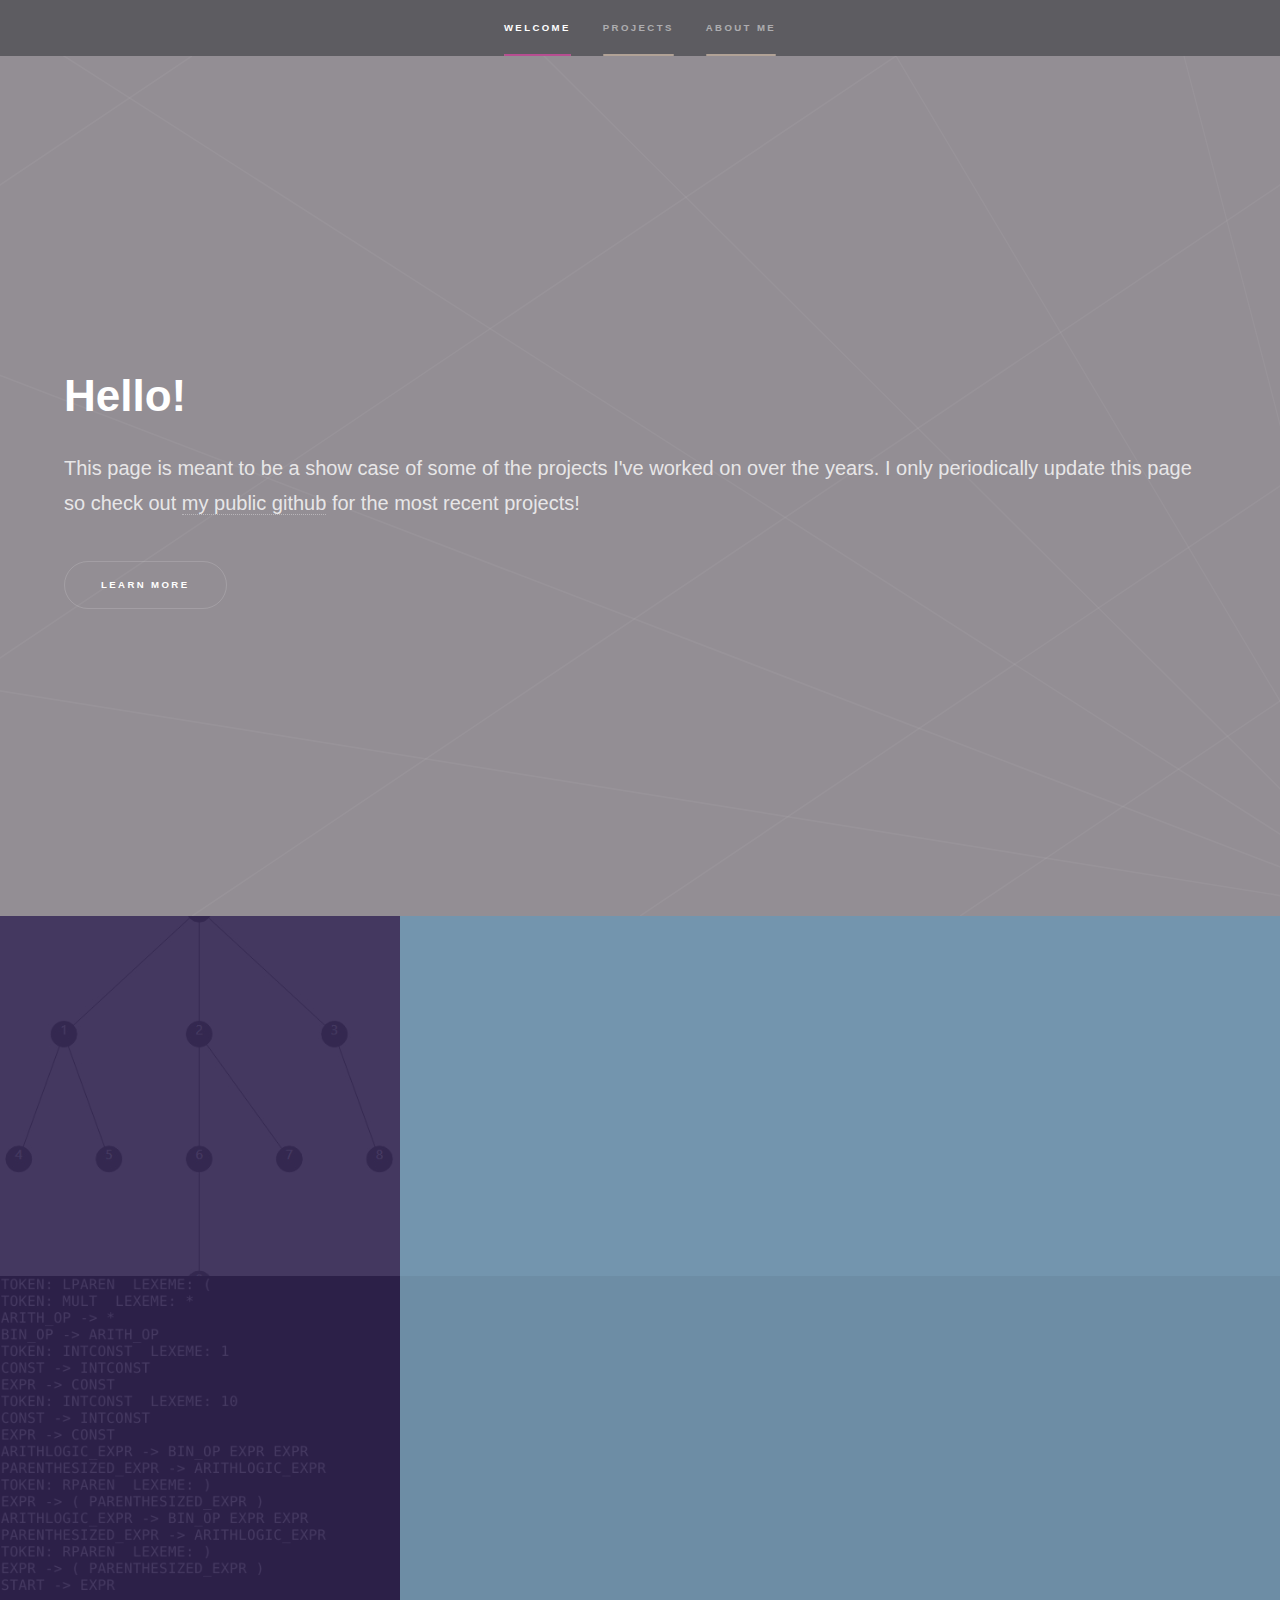
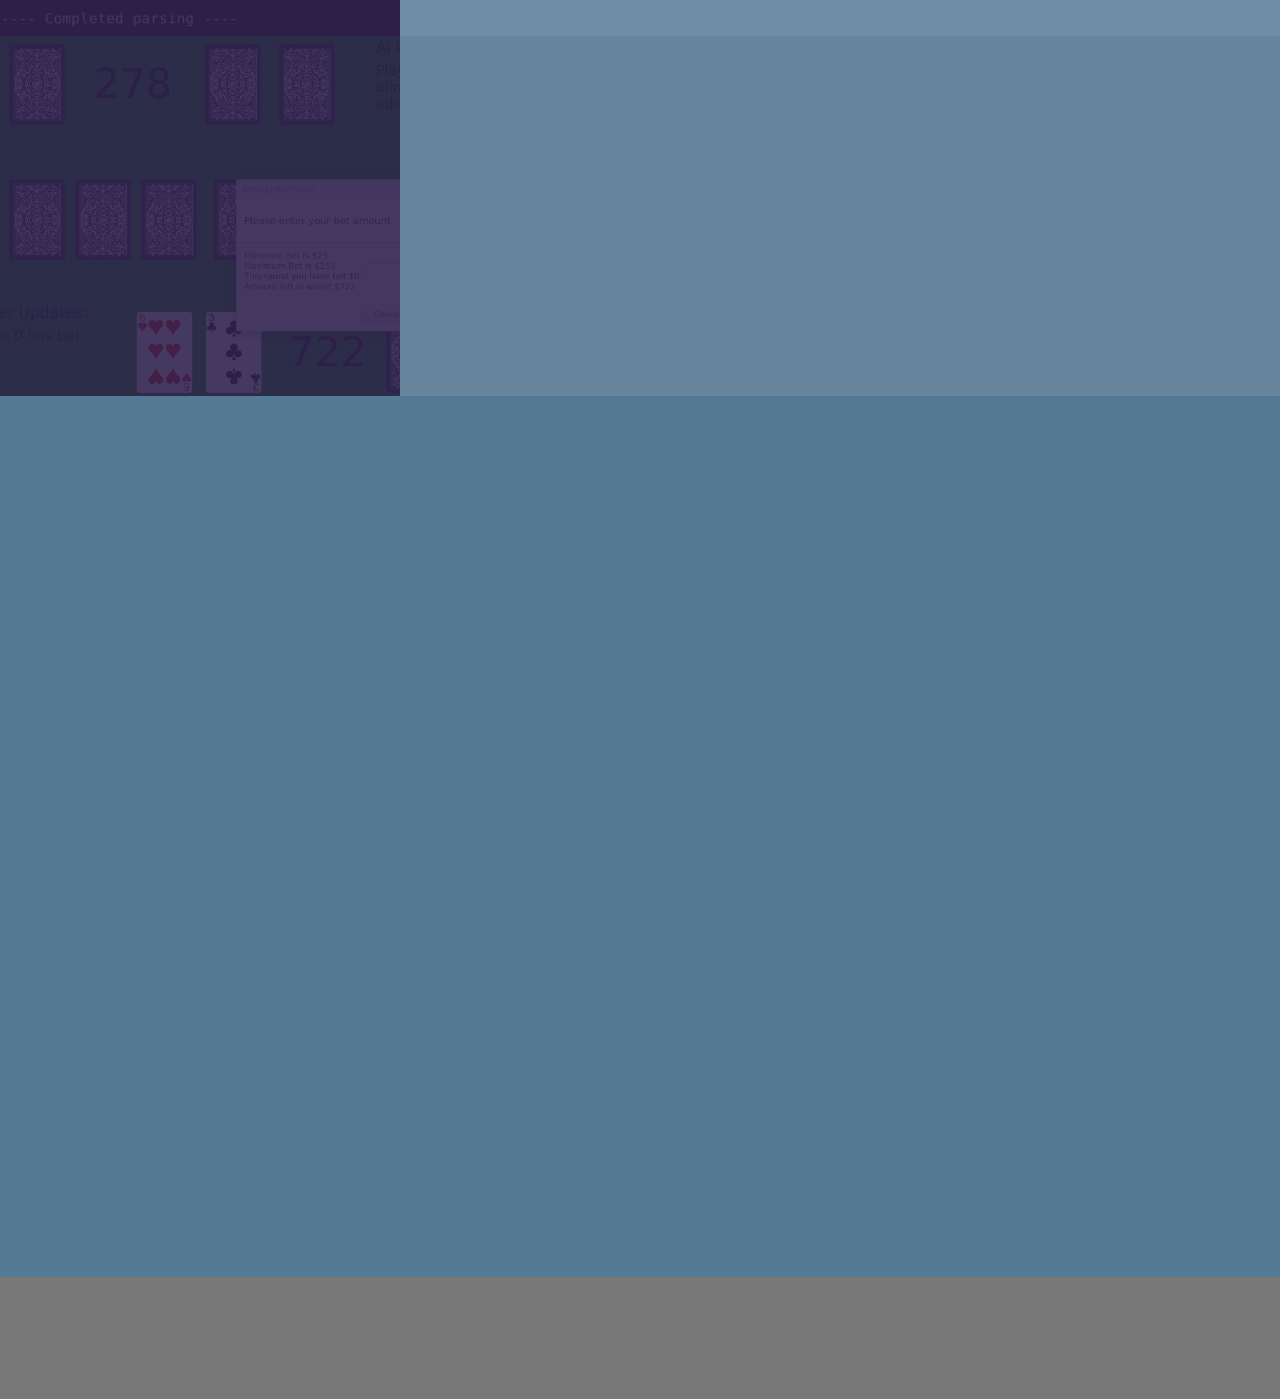
<file: index.html>
<!DOCTYPE HTML>

<html>
	<head>
		<title>Portfolio Page</title>
		<meta charset="utf-8" />
		<meta name="viewport" content="width=device-width, initial-scale=1, user-scalable=no" />
		<link rel="stylesheet" href="assets/css/main.css" />
		<noscript><link rel="stylesheet" href="assets/css/noscript.css" /></noscript>
	</head>
	<body class="is-preload">

		<!-- Sidebar -->
			<section id="sidebar">
				<div class="inner">
					<nav>
						<ul>
							<li><a href="#intro">Welcome</a></li>
							<li><a href="#one">Projects</a></li>
							<li><a href="#two">About me</a></li>
						</ul>
					</nav>
				</div>
			</section>

		<!-- Wrapper -->
			<div id="wrapper">

				<!-- Intro -->
					<section id="intro" class="wrapper style1 fullscreen fade-up">
						<div class="inner">
							<h1>Hello!</h1>
							<p>This page is meant to be a show case of some of the projects I've worked on over the years. I only periodically update this page so check out <a href="https://github.com/dcgfz2?tab=repositories">my public github</a> for the most recent projects!</p>			
							<ul class="actions">
								<li><a href="#one" class="button scrolly">Learn more</a></li>
							</ul>
						</div>
					</section>

				<!-- One -->
					<section id="one" class="wrapper style2 spotlights">
						<section>
							<a href="#" class="image"><img src="images/pic01.jpg" alt="" data-position="center center" /></a>
							<div class="content">
								<div class="inner">
									<h2>Interactive Search Tree Traversal</h2>
									<p>A web-app with interactive search trees intended to educate on the algorithms used to traverse trees. The Front-end is built using ReactJS.</p>
									<ul class="actions">
										<li><a href="project1.html" class="button">Learn more</a></li>
									</ul>
								</div>
							</div>
						</section>
						<section>
							<a href="#" class="image"><img src="images/pic02.jpg" alt="" data-position="top center" /></a>
							<div class="content">
								<div class="inner">
									<h2>Lisp Interpretor</h2>
									<p>A Lisp Interpretor that handles primative lisp scripts. It's coded in C++ and makes use of the GNU Bison project for parsing.</p>
									<ul class="actions">
										<li><a href="project2.html" class="button">Learn more</a></li>
									</ul>
								</div>
							</div>
						</section>
						<section>
							<a href="#" class="image"><img src="images/pic03.jpg" alt="" data-position="25% 25%" /></a>
							<div class="content">
								<div class="inner">
									<h2>Power-Up Poker</h2>
									<p>A student project written in Java using JavaFX for the GUI. This is a twist on the traditional card game of Texas Hold'em including mighty power-up cards to shake the balance of the game.</p>
									<ul class="actions">
										<li><a href="project3.html" class="button">Learn more</a></li>
									</ul>
								</div>
							</div>
						</section>
					</section>

				<!-- Two -->
					<section id="two" class="wrapper style3 fade-up">
						<div class="inner">
							<h2>About me</h2>
							<p>Well you scrolled this far. I suppose I owe you atleast an introduction!</p>
							<div class="features">
								<section>
									<span class="icon solid major fa-code"></span>
									<h3>Languages</h3>
									<p>I love learning new and interesting langauges, even the more niche ones. However the ones I'm most familar with are Java, Python, and Javascript/NodeJS. I've also used C++, Lisp, HTML, CSS, SASS, R, Prolog, Dart, C#, and Bash.</p>
								</section>
								<section>
									<span class="icon solid major fa-server"></span>
									<h3>Minor Projects</h3>
									<p><a href="https://github.com/dcgfz2/SubtituionCrack">Subtituion Cypher Crack</a></p>
									<p><a href="https://github.com/dcgfz2/Shell-Emulator">Shell Emulator</a></p>
									<p><a href="https://github.com/dcgfz2/JS-6502-Disassembler">MOS-6502 Disassembler</a></p>
								</section>
								<section>
									<span class="icon solid major fa-hammer"></span>
									<h3>Frameworks and APIs</h3>
									<p>Dart: Flutter, Firebase</p>
									<p>JS/NodeJS: React, VueJS</p>
									<p>C++: GNU Flex & Bison, Boost</p>
									<p>Java: Android, JUnit</p>
								</section>
								<section>
									<span class="icon solid major fa-lightbulb"></span>
									<h3>Interests</h3>
									<p>Security</p>
									<p>Efficient Design</p>
									<p>Retro Hardware</p>
									<p>Emulation</p>
								</section>
							</div>
						</div>
					</section>
					
			</div>

		<!-- Footer -->
			<footer id="footer" class="wrapper style1-alt">
				<div class="inner">
					<ul class="menu">
					</ul>
				</div>
			</footer>

		<!-- Scripts -->
			<script src="assets/js/jquery.min.js"></script>
			<script src="assets/js/jquery.scrollex.min.js"></script>
			<script src="assets/js/jquery.scrolly.min.js"></script>
			<script src="assets/js/browser.min.js"></script>
			<script src="assets/js/breakpoints.min.js"></script>
			<script src="assets/js/util.js"></script>
			<script src="assets/js/main.js"></script>

	</body>
</html>
</file>
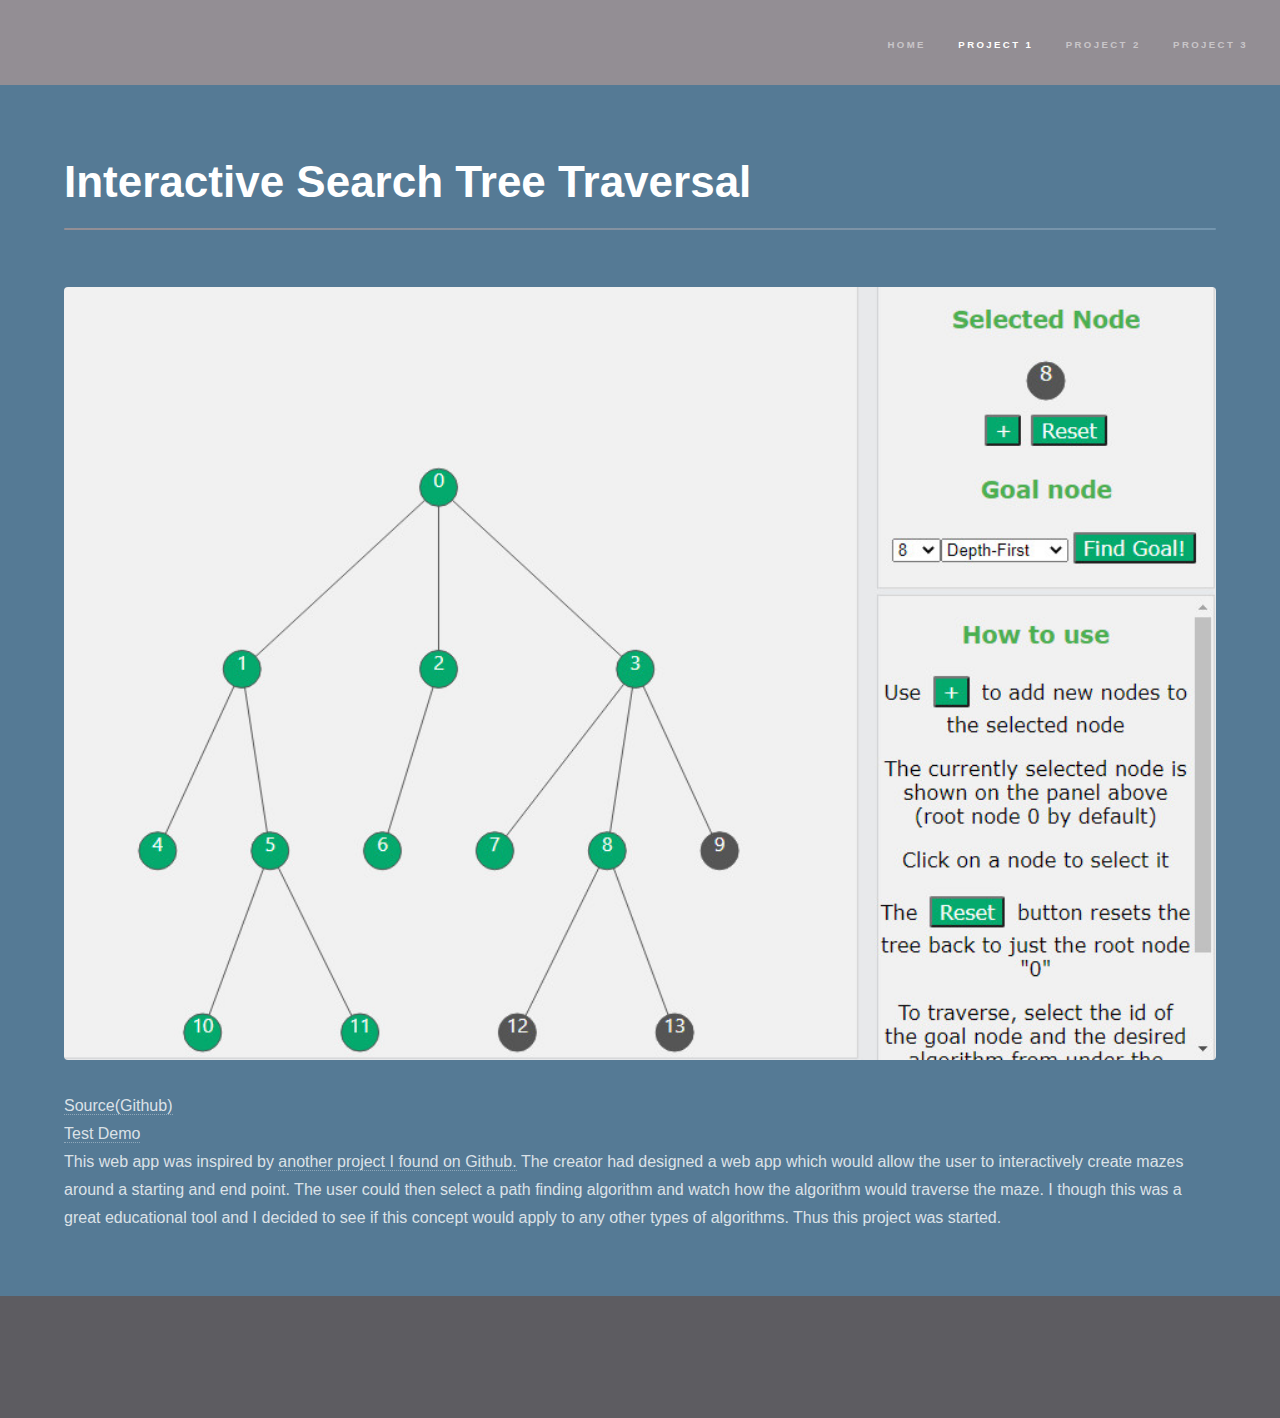
<file: project1.html>
<!DOCTYPE HTML>

<html>
	<head>
		<title>Project Showcase 1</title>
		<meta charset="utf-8" />
		<meta name="viewport" content="width=device-width, initial-scale=1, user-scalable=no" />
		<link rel="stylesheet" href="assets/css/main.css" />
		<noscript><link rel="stylesheet" href="assets/css/noscript.css" /></noscript>
	</head>
	<body class="is-preload">

		<!-- Header -->
			<header id="header">
				<a href="index.html" class="title"></a>
				<nav>
					<ul>
						<li><a href="index.html">Home</a></li>
						<li><a href="project1.html" class="active">Project 1</a></li>
						<li><a href="project2.html">Project 2</a></li>
						<li><a href="project3.html">Project 3</a></li>
					</ul>
				</nav>
			</header>

		<!-- Wrapper -->
			<div id="wrapper">

				<!-- Main -->
					<section id="main" class="wrapper">
						<div class="inner">
							<h1 class="major">Interactive Search Tree Traversal</h1>
							<span class="image fit"><img src="images/pic04.jpg" alt="" /></span>
							<a href="https://github.com/dcgfz2/Tree-Search-React">Source(Github)</a>
							<br>
							<a href="https://tree-search-react.web.app/">Test Demo</a>
							<p>This web app was inspired by <a href ="https://github.com/clementmihailescu/Pathfinding-Visualizer">another project I found on Github.</a> The creator had designed a web app which would allow the user to interactively create mazes around a starting and end point. The user could then select a path finding algorithm and watch how the algorithm would traverse the maze. I though this was a great educational tool and I decided to see if this concept would apply to any other types of algorithms. Thus this project was started.</p>
							<p></p>
						</div>
					</section>

			</div>

		<!-- Footer -->
			<footer id="footer" class="wrapper alt">
				<div class="inner">
					<ul class="menu">
					</ul>
				</div>
			</footer>

		<!-- Scripts -->
			<script src="assets/js/jquery.min.js"></script>
			<script src="assets/js/jquery.scrollex.min.js"></script>
			<script src="assets/js/jquery.scrolly.min.js"></script>
			<script src="assets/js/browser.min.js"></script>
			<script src="assets/js/breakpoints.min.js"></script>
			<script src="assets/js/util.js"></script>
			<script src="assets/js/main.js"></script>

	</body>
</html>
</file>
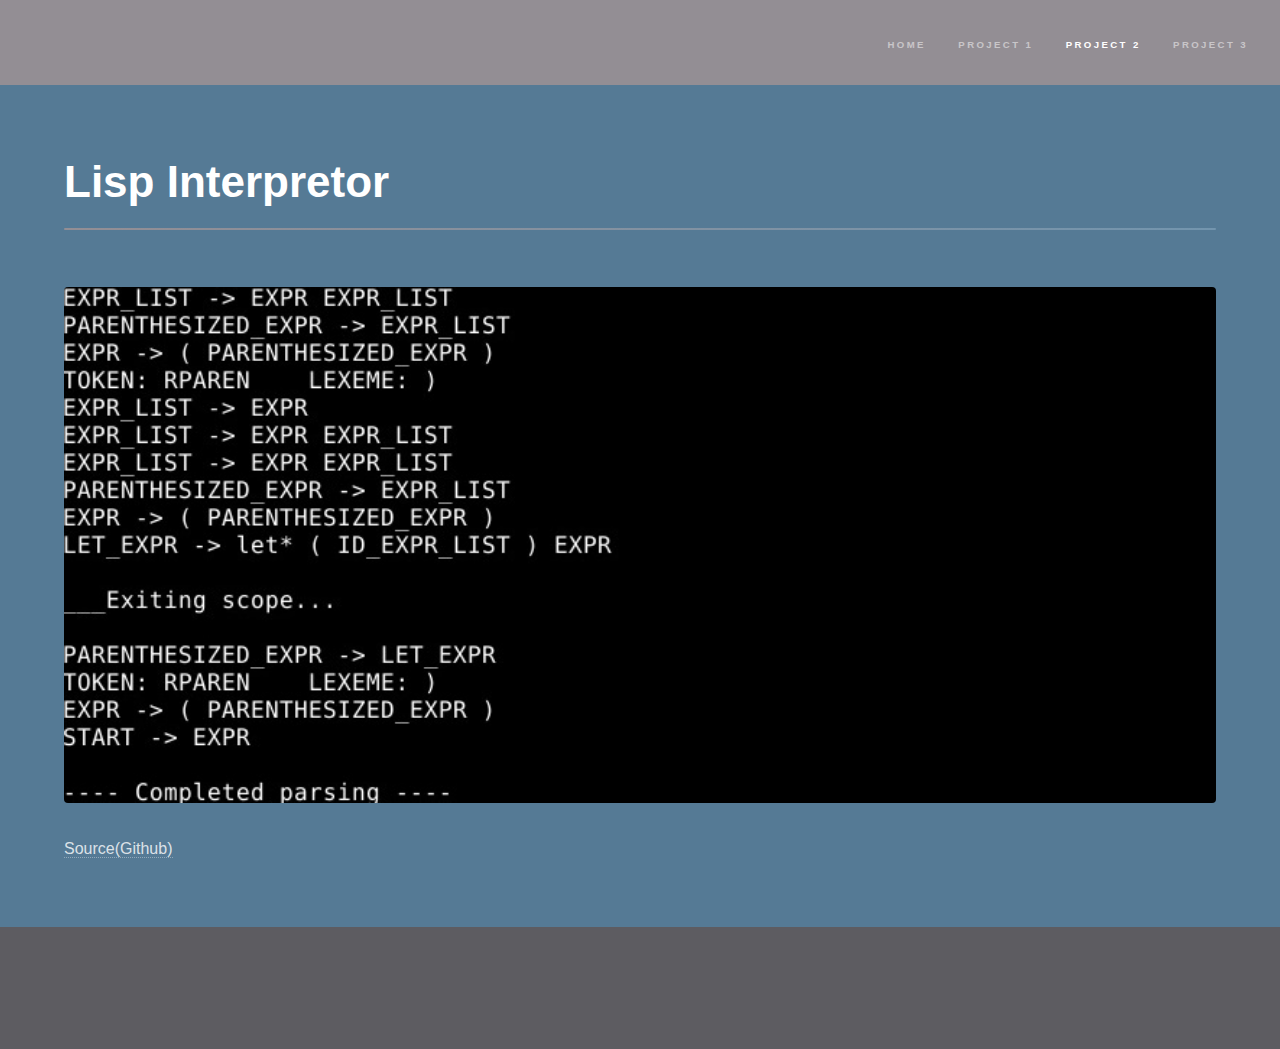
<file: project2.html>
<!DOCTYPE HTML>

<html>
	<head>
		<title>Project Showcase 2</title>
		<meta charset="utf-8" />
		<meta name="viewport" content="width=device-width, initial-scale=1, user-scalable=no" />
		<link rel="stylesheet" href="assets/css/main.css" />
		<noscript><link rel="stylesheet" href="assets/css/noscript.css" /></noscript>
	</head>
	<body class="is-preload">

		<!-- Header -->
			<header id="header">
				<a href="index.html" class="title"></a>
				<nav>
					<ul>
						<li><a href="index.html">Home</a></li>
						<li><a href="project1.html">Project 1</a></li>
						<li><a href="project2.html" class="active">Project 2</a></li>
						<li><a href="project3.html">Project 3</a></li>
					</ul>
				</nav>
			</header>

		<!-- Wrapper -->
			<div id="wrapper">

				<!-- Main -->
					<section id="main" class="wrapper">
						<div class="inner">
							<h1 class="major">Lisp Interpretor</h1>
							<span class="image fit"><img src="images/pic05.jpg" alt="" /></span>
							<a href="https://github.com/dcgfz2/Bare-bones-Lisp-Interpretor">Source(Github)</a>
							<p></p>
							<p></p>
						</div>
					</section>

			</div>

		<!-- Footer -->
			<footer id="footer" class="wrapper alt">
				<div class="inner">
					<ul class="menu">
					</ul>
				</div>
			</footer>

		<!-- Scripts -->
			<script src="assets/js/jquery.min.js"></script>
			<script src="assets/js/jquery.scrollex.min.js"></script>
			<script src="assets/js/jquery.scrolly.min.js"></script>
			<script src="assets/js/browser.min.js"></script>
			<script src="assets/js/breakpoints.min.js"></script>
			<script src="assets/js/util.js"></script>
			<script src="assets/js/main.js"></script>

	</body>
</html>
</file>
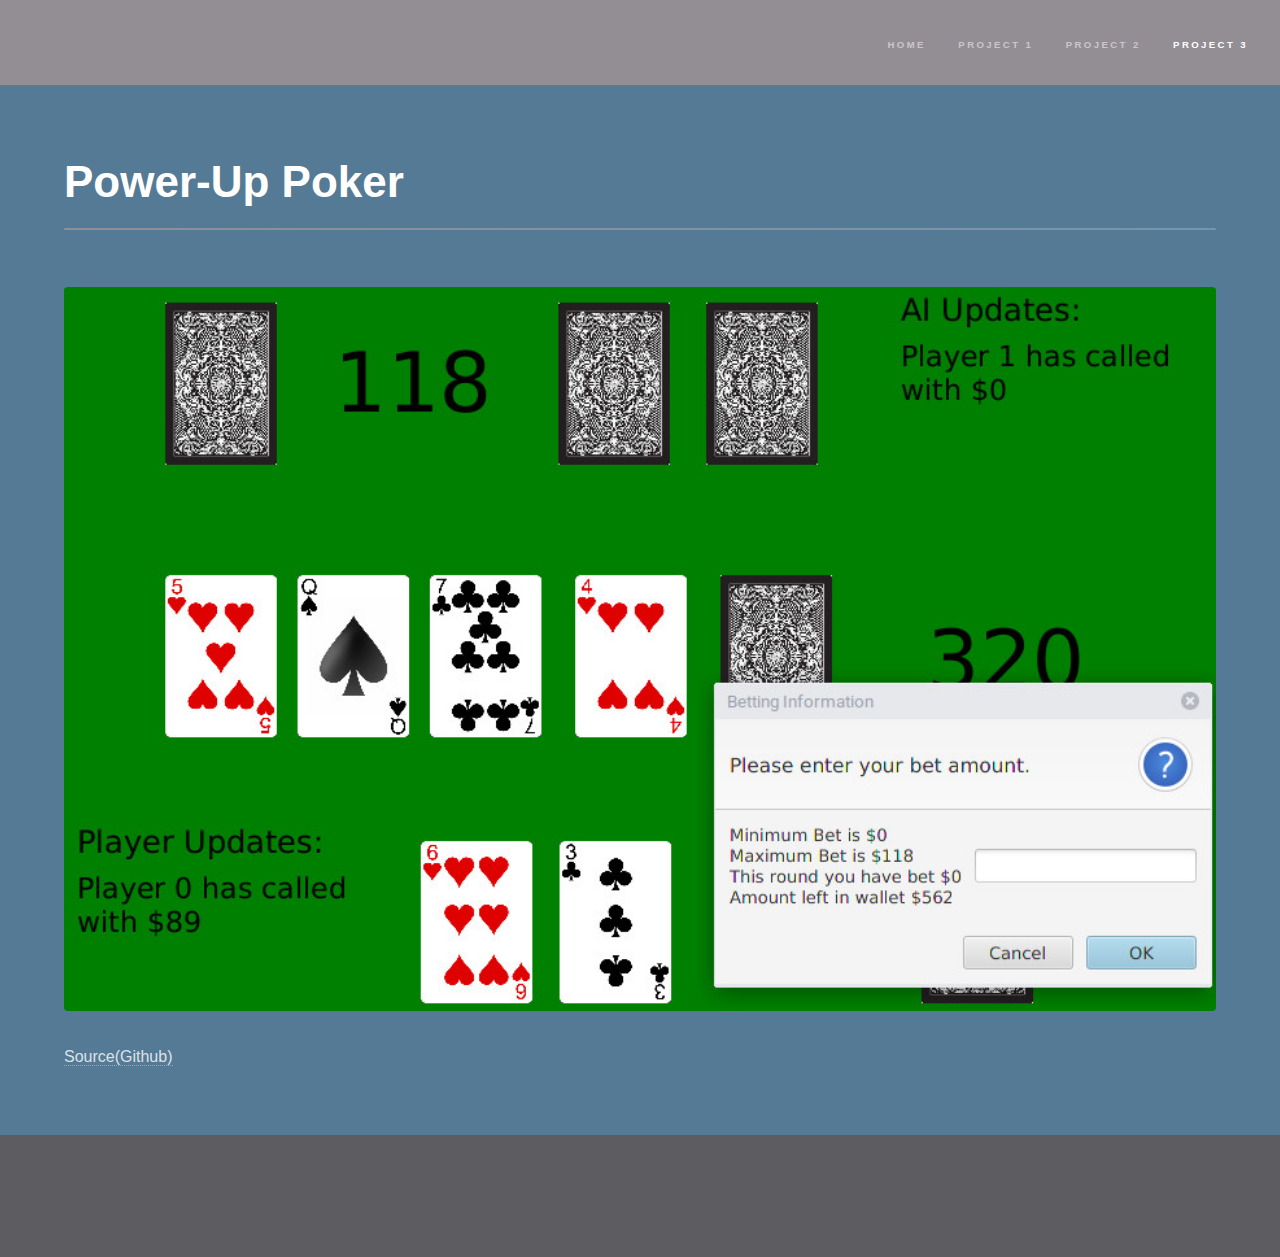
<file: project3.html>
<!DOCTYPE HTML>

<html>
	<head>
		<title>Project Showcase 3</title>
		<meta charset="utf-8" />
		<meta name="viewport" content="width=device-width, initial-scale=1, user-scalable=no" />
		<link rel="stylesheet" href="assets/css/main.css" />
		<noscript><link rel="stylesheet" href="assets/css/noscript.css" /></noscript>
	</head>
	<body class="is-preload">

		<!-- Header -->
			<header id="header">
				<a href="index.html" class="title"></a>
				<nav>
					<ul>
						<li><a href="index.html">Home</a></li>
						<li><a href="project1.html">Project 1</a></li>
						<li><a href="project2.html">Project 2</a></li>
						<li><a href="project3.html" class="active">Project 3</a></li>
					</ul>
				</nav>
			</header>

		<!-- Wrapper -->
			<div id="wrapper">

				<!-- Main -->
					<section id="main" class="wrapper">
						<div class="inner">
							<h1 class="major">Power-Up Poker</h1>
							<span class="image fit"><img src="images/pic06.jpg" alt="" /></span>
							<a href="https://github.com/dcgfz2/PU-Poker">Source(Github)</a>
							<p></p>
							<p></p>
						</div>
					</section>

			</div>

		<!-- Footer -->
			<footer id="footer" class="wrapper alt">
				<div class="inner">
					<ul class="menu">
					</ul>
				</div>
			</footer>

		<!-- Scripts -->
			<script src="assets/js/jquery.min.js"></script>
			<script src="assets/js/jquery.scrollex.min.js"></script>
			<script src="assets/js/jquery.scrolly.min.js"></script>
			<script src="assets/js/browser.min.js"></script>
			<script src="assets/js/breakpoints.min.js"></script>
			<script src="assets/js/util.js"></script>
			<script src="assets/js/main.js"></script>

	</body>
</html>
</file>
<file: assets/css/noscript.css>
/* Spotlights */

	.spotlights > section > .image:before {
		opacity: 0 !important;
	}

	.spotlights > section > .content > .inner {
		-moz-transform: none !important;
		-webkit-transform: none !important;
		-ms-transform: none !important;
		transform: none !important;
		opacity: 1 !important;
	}

/* Wrapper */

	.wrapper > .inner {
		opacity: 1 !important;
		-moz-transform: none !important;
		-webkit-transform: none !important;
		-ms-transform: none !important;
		transform: none !important;
	}

/* Sidebar */

	#sidebar > .inner {
		opacity: 1 !important;
	}

	#sidebar nav > ul > li {
		-moz-transform: none !important;
		-webkit-transform: none !important;
		-ms-transform: none !important;
		transform: none !important;
		opacity: 1 !important;
	}
</file>
<file: assets/css/main.css>
@import url(fontawesome-all.min.css);


html, body, div, span, applet, object,
iframe, h1, h2, h3, h4, h5, h6, p, blockquote,
pre, a, abbr, acronym, address, big, cite,
code, del, dfn, em, img, ins, kbd, q, s, samp,
small, strike, strong, sub, sup, tt, var, b,
u, i, center, dl, dt, dd, ol, ul, li, fieldset,
form, label, legend, table, caption, tbody,
tfoot, thead, tr, th, td, article, aside,
canvas, details, embed, figure, figcaption,
footer, header, hgroup, menu, nav, output, ruby,
section, summary, time, mark, audio, video {
	margin: 0;
	padding: 0;
	border: 0;
	font-size: 100%;
	font: inherit;
	vertical-align: baseline;}

article, aside, details, figcaption, figure,
footer, header, hgroup, menu, nav, section {
	display: block;}

body {
	line-height: 1;
}

ol, ul {
	list-style: none;
}

blockquote, q {
	quotes: none;
}

	blockquote:before, blockquote:after, q:before, q:after {
		content: '';
		content: none;
	}

table {
	border-collapse: collapse;
	border-spacing: 0;
}

body {
	-webkit-text-size-adjust: none;
}

mark {
	background-color: transparent;
	color: inherit;
}

input::-moz-focus-inner {
	border: 0;
	padding: 0;
}

input, select, textarea {
	-moz-appearance: none;
	-webkit-appearance: none;
	-ms-appearance: none;
	appearance: none;
}

/* Basic */

	@-ms-viewport {
		width: device-width;
	}

	body {
		-ms-overflow-style: scrollbar;
	}

	@media screen and (max-width: 480px) {

		html, body {
			min-width: 320px;
		}

	}

	html {
		box-sizing: border-box;
	}

	*, *:before, *:after {
		box-sizing: inherit;
	}

	body {
		background: #557a95;
	}

		body.is-preload *, body.is-preload *:before, body.is-preload *:after {
			-moz-animation: none !important;
			-webkit-animation: none !important;
			-ms-animation: none !important;
			animation: none !important;
			-moz-transition: none !important;
			-webkit-transition: none !important;
			-ms-transition: none !important;
			transition: none !important;
		}

/* Type */

	body, input, select, textarea {
		color: rgba(255, 255, 255, 0.80);
		font-family: Arial, Helvetica, sans-serif;
		font-size: 16.5pt;
		font-weight: normal;
		line-height: 1.75;
	}

		@media screen and (max-width: 1680px) {

			body, input, select, textarea {
				font-size: 13pt;
			}

		}

		@media screen and (max-width: 1280px) {

			body, input, select, textarea {
				font-size: 12pt;
			}

		}

		@media screen and (max-width: 360px) {

			body, input, select, textarea {
				font-size: 11pt;
			}

		}

	a {
		-moz-transition: color 0.2s ease, border-bottom-color 0.2s ease;
		-webkit-transition: color 0.2s ease, border-bottom-color 0.2s ease;
		-ms-transition: color 0.2s ease, border-bottom-color 0.2s ease;
		transition: color 0.2s ease, border-bottom-color 0.2s ease;
		border-bottom: dotted 1px rgba(255, 255, 255, 0.35);
		color: inherit;
		text-decoration: none;
	}

		a:hover {
			border-bottom-color: transparent;
			color: #ffffff;
		}

	strong, b {
		color: #ffffff;
		font-weight: bold;
	}

	em, i {
		font-style: italic;
	}

	p {
		margin: 0 0 2em 0;
	}

	h1, h2, h3, h4, h5, h6 {
		color: #ffffff;
		font-weight: bold;
		line-height: 1.5;
		margin: 0 0 0.5em 0;
	}

		h1 a, h2 a, h3 a, h4 a, h5 a, h6 a {
			color: inherit;
			text-decoration: none;
		}

	h1 {
		font-size: 2.75em;
	}

		h1.major {
			margin: 0 0 1.3em 0;
			position: relative;
			padding-bottom: 0.35em;
		}

			h1.major:after {
				background-image: -moz-linear-gradient(to right, #938e94, #7395ae);
				background-image: -webkit-linear-gradient(to right, #938e94, #7395ae);
				background-image: -ms-linear-gradient(to right, #938e94, #7395ae);
				background-image: linear-gradient(to right, #938e94, #7395ae);
				-moz-transition: max-width 0.2s ease;
				-webkit-transition: max-width 0.2s ease;
				-ms-transition: max-width 0.2s ease;
				transition: max-width 0.2s ease;
				border-radius: 0.2em;
				bottom: 0;
				content: '';
				height: 0.05em;
				position: absolute;
				right: 0;
				width: 100%;
			}

	h2 {
		font-size: 1.75em;
	}

	h3 {
		font-size: 1.1em;
	}

	h4 {
		font-size: 1em;
	}

	h5 {
		font-size: 0.8em;
	}

	h6 {
		font-size: 0.6em;
	}

	@media screen and (max-width: 736px) {

		h1 {
			font-size: 2em;
		}

		h2 {
			font-size: 1.25em;
		}

		h3 {
			font-size: 1em;
		}

		h4 {
			font-size: 0.8em;
		}

		h5 {
			font-size: 0.6em;
		}

		h6 {
			font-size: 0.6em;
		}

	}

	sub {
		font-size: 0.8em;
		position: relative;
		top: 0.5em;
	}

	sup {
		font-size: 0.8em;
		position: relative;
		top: -0.5em;
	}

	blockquote {
		border-left: solid 4px rgba(255, 255, 255, 0.15);
		font-style: italic;
		margin: 0 0 2em 0;
		padding: 0.5em 0 0.5em 2em;
	}

	code {
		background: rgba(255, 255, 255, 0.05);
		border-radius: 0.25em;
		border: solid 1px rgba(255, 255, 255, 0.15);
		font-family: "Courier New", monospace;
		font-size: 0.9em;
		margin: 0 0.25em;
		padding: 0.25em 0.65em;
	}

	pre {
		-webkit-overflow-scrolling: touch;
		font-family: "Courier New", monospace;
		font-size: 0.9em;
		margin: 0 0 2em 0;
	}

		pre code {
			display: block;
			line-height: 1.75em;
			padding: 1em 1.5em;
			overflow-x: auto;
		}

	hr {
		border: 0;
		border-bottom: solid 1px rgba(255, 255, 255, 0.15);
		margin: 2em 0;
	}

		hr.major {
			margin: 3em 0;
		}

	.align-left {
		text-align: left;
	}

	.align-center {
		text-align: center;
	}

	.align-right {
		text-align: right;
	}

/* Row */

	.row {
		display: flex;
		flex-wrap: wrap;
		box-sizing: border-box;
		align-items: stretch;
	}

		.row > * {
			box-sizing: border-box;
		}

		.row.gtr-uniform > * > :last-child {
			margin-bottom: 0;
		}

		.row.aln-left {
			justify-content: flex-start;
		}

		.row.aln-center {
			justify-content: center;
		}

		.row.aln-right {
			justify-content: flex-end;
		}

		.row.aln-top {
			align-items: flex-start;
		}

		.row.aln-middle {
			align-items: center;
		}

		.row.aln-bottom {
			align-items: flex-end;
		}

		.row > .imp {
			order: -1;
		}

		.row > .col-1 {
			width: 8.33333%;
		}

		.row > .off-1 {
			margin-left: 8.33333%;
		}

		.row > .col-2 {
			width: 16.66667%;
		}

		.row > .off-2 {
			margin-left: 16.66667%;
		}

		.row > .col-3 {
			width: 25%;
		}

		.row > .off-3 {
			margin-left: 25%;
		}

		.row > .col-4 {
			width: 33.33333%;
		}

		.row > .off-4 {
			margin-left: 33.33333%;
		}

		.row > .col-5 {
			width: 41.66667%;
		}

		.row > .off-5 {
			margin-left: 41.66667%;
		}

		.row > .col-6 {
			width: 50%;
		}

		.row > .off-6 {
			margin-left: 50%;
		}

		.row > .col-7 {
			width: 58.33333%;
		}

		.row > .off-7 {
			margin-left: 58.33333%;
		}

		.row > .col-8 {
			width: 66.66667%;
		}

		.row > .off-8 {
			margin-left: 66.66667%;
		}

		.row > .col-9 {
			width: 75%;
		}

		.row > .off-9 {
			margin-left: 75%;
		}

		.row > .col-10 {
			width: 83.33333%;
		}

		.row > .off-10 {
			margin-left: 83.33333%;
		}

		.row > .col-11 {
			width: 91.66667%;
		}

		.row > .off-11 {
			margin-left: 91.66667%;
		}

		.row > .col-12 {
			width: 100%;
		}

		.row > .off-12 {
			margin-left: 100%;
		}

		.row.gtr-0 {
			margin-top: 0;
			margin-left: 0em;
		}

			.row.gtr-0 > * {
				padding: 0 0 0 0em;
			}

			.row.gtr-0.gtr-uniform {
				margin-top: 0em;
			}

				.row.gtr-0.gtr-uniform > * {
					padding-top: 0em;
				}

		.row.gtr-25 {
			margin-top: 0;
			margin-left: -0.375em;
		}

			.row.gtr-25 > * {
				padding: 0 0 0 0.375em;
			}

			.row.gtr-25.gtr-uniform {
				margin-top: -0.375em;
			}

				.row.gtr-25.gtr-uniform > * {
					padding-top: 0.375em;
				}

		.row.gtr-50 {
			margin-top: 0;
			margin-left: -0.75em;
		}

			.row.gtr-50 > * {
				padding: 0 0 0 0.75em;
			}

			.row.gtr-50.gtr-uniform {
				margin-top: -0.75em;
			}

				.row.gtr-50.gtr-uniform > * {
					padding-top: 0.75em;
				}

		.row {
			margin-top: 0;
			margin-left: -1.5em;
		}

			.row > * {
				padding: 0 0 0 1.5em;
			}

			.row.gtr-uniform {
				margin-top: -1.5em;
			}

				.row.gtr-uniform > * {
					padding-top: 1.5em;
				}

		.row.gtr-150 {
			margin-top: 0;
			margin-left: -2.25em;
		}

			.row.gtr-150 > * {
				padding: 0 0 0 2.25em;
			}

			.row.gtr-150.gtr-uniform {
				margin-top: -2.25em;
			}

				.row.gtr-150.gtr-uniform > * {
					padding-top: 2.25em;
				}

		.row.gtr-200 {
			margin-top: 0;
			margin-left: -3em;
		}

			.row.gtr-200 > * {
				padding: 0 0 0 3em;
			}

			.row.gtr-200.gtr-uniform {
				margin-top: -3em;
			}

				.row.gtr-200.gtr-uniform > * {
					padding-top: 3em;
				}

		@media screen and (max-width: 1680px) {

			.row {
				display: flex;
				flex-wrap: wrap;
				box-sizing: border-box;
				align-items: stretch;
			}

				.row > * {
					box-sizing: border-box;
				}

				.row.gtr-uniform > * > :last-child {
					margin-bottom: 0;
				}

				.row.aln-left {
					justify-content: flex-start;
				}

				.row.aln-center {
					justify-content: center;
				}

				.row.aln-right {
					justify-content: flex-end;
				}

				.row.aln-top {
					align-items: flex-start;
				}

				.row.aln-middle {
					align-items: center;
				}

				.row.aln-bottom {
					align-items: flex-end;
				}

				.row > .imp-xlarge {
					order: -1;
				}

				.row > .col-1-xlarge {
					width: 8.33333%;
				}

				.row > .off-1-xlarge {
					margin-left: 8.33333%;
				}

				.row > .col-2-xlarge {
					width: 16.66667%;
				}

				.row > .off-2-xlarge {
					margin-left: 16.66667%;
				}

				.row > .col-3-xlarge {
					width: 25%;
				}

				.row > .off-3-xlarge {
					margin-left: 25%;
				}

				.row > .col-4-xlarge {
					width: 33.33333%;
				}

				.row > .off-4-xlarge {
					margin-left: 33.33333%;
				}

				.row > .col-5-xlarge {
					width: 41.66667%;
				}

				.row > .off-5-xlarge {
					margin-left: 41.66667%;
				}

				.row > .col-6-xlarge {
					width: 50%;
				}

				.row > .off-6-xlarge {
					margin-left: 50%;
				}

				.row > .col-7-xlarge {
					width: 58.33333%;
				}

				.row > .off-7-xlarge {
					margin-left: 58.33333%;
				}

				.row > .col-8-xlarge {
					width: 66.66667%;
				}

				.row > .off-8-xlarge {
					margin-left: 66.66667%;
				}

				.row > .col-9-xlarge {
					width: 75%;
				}

				.row > .off-9-xlarge {
					margin-left: 75%;
				}

				.row > .col-10-xlarge {
					width: 83.33333%;
				}

				.row > .off-10-xlarge {
					margin-left: 83.33333%;
				}

				.row > .col-11-xlarge {
					width: 91.66667%;
				}

				.row > .off-11-xlarge {
					margin-left: 91.66667%;
				}

				.row > .col-12-xlarge {
					width: 100%;
				}

				.row > .off-12-xlarge {
					margin-left: 100%;
				}

				.row.gtr-0 {
					margin-top: 0;
					margin-left: 0em;
				}

					.row.gtr-0 > * {
						padding: 0 0 0 0em;
					}

					.row.gtr-0.gtr-uniform {
						margin-top: 0em;
					}

						.row.gtr-0.gtr-uniform > * {
							padding-top: 0em;
						}

				.row.gtr-25 {
					margin-top: 0;
					margin-left: -0.375em;
				}

					.row.gtr-25 > * {
						padding: 0 0 0 0.375em;
					}

					.row.gtr-25.gtr-uniform {
						margin-top: -0.375em;
					}

						.row.gtr-25.gtr-uniform > * {
							padding-top: 0.375em;
						}

				.row.gtr-50 {
					margin-top: 0;
					margin-left: -0.75em;
				}

					.row.gtr-50 > * {
						padding: 0 0 0 0.75em;
					}

					.row.gtr-50.gtr-uniform {
						margin-top: -0.75em;
					}

						.row.gtr-50.gtr-uniform > * {
							padding-top: 0.75em;
						}

				.row {
					margin-top: 0;
					margin-left: -1.5em;
				}

					.row > * {
						padding: 0 0 0 1.5em;
					}

					.row.gtr-uniform {
						margin-top: -1.5em;
					}

						.row.gtr-uniform > * {
							padding-top: 1.5em;
						}

				.row.gtr-150 {
					margin-top: 0;
					margin-left: -2.25em;
				}

					.row.gtr-150 > * {
						padding: 0 0 0 2.25em;
					}

					.row.gtr-150.gtr-uniform {
						margin-top: -2.25em;
					}

						.row.gtr-150.gtr-uniform > * {
							padding-top: 2.25em;
						}

				.row.gtr-200 {
					margin-top: 0;
					margin-left: -3em;
				}

					.row.gtr-200 > * {
						padding: 0 0 0 3em;
					}

					.row.gtr-200.gtr-uniform {
						margin-top: -3em;
					}

						.row.gtr-200.gtr-uniform > * {
							padding-top: 3em;
						}

		}

		@media screen and (max-width: 1280px) {

			.row {
				display: flex;
				flex-wrap: wrap;
				box-sizing: border-box;
				align-items: stretch;
			}

				.row > * {
					box-sizing: border-box;
				}

				.row.gtr-uniform > * > :last-child {
					margin-bottom: 0;
				}

				.row.aln-left {
					justify-content: flex-start;
				}

				.row.aln-center {
					justify-content: center;
				}

				.row.aln-right {
					justify-content: flex-end;
				}

				.row.aln-top {
					align-items: flex-start;
				}

				.row.aln-middle {
					align-items: center;
				}

				.row.aln-bottom {
					align-items: flex-end;
				}

				.row > .imp-large {
					order: -1;
				}

				.row > .col-1-large {
					width: 8.33333%;
				}

				.row > .off-1-large {
					margin-left: 8.33333%;
				}

				.row > .col-2-large {
					width: 16.66667%;
				}

				.row > .off-2-large {
					margin-left: 16.66667%;
				}

				.row > .col-3-large {
					width: 25%;
				}

				.row > .off-3-large {
					margin-left: 25%;
				}

				.row > .col-4-large {
					width: 33.33333%;
				}

				.row > .off-4-large {
					margin-left: 33.33333%;
				}

				.row > .col-5-large {
					width: 41.66667%;
				}

				.row > .off-5-large {
					margin-left: 41.66667%;
				}

				.row > .col-6-large {
					width: 50%;
				}

				.row > .off-6-large {
					margin-left: 50%;
				}

				.row > .col-7-large {
					width: 58.33333%;
				}

				.row > .off-7-large {
					margin-left: 58.33333%;
				}

				.row > .col-8-large {
					width: 66.66667%;
				}

				.row > .off-8-large {
					margin-left: 66.66667%;
				}

				.row > .col-9-large {
					width: 75%;
				}

				.row > .off-9-large {
					margin-left: 75%;
				}

				.row > .col-10-large {
					width: 83.33333%;
				}

				.row > .off-10-large {
					margin-left: 83.33333%;
				}

				.row > .col-11-large {
					width: 91.66667%;
				}

				.row > .off-11-large {
					margin-left: 91.66667%;
				}

				.row > .col-12-large {
					width: 100%;
				}

				.row > .off-12-large {
					margin-left: 100%;
				}

				.row.gtr-0 {
					margin-top: 0;
					margin-left: 0em;
				}

					.row.gtr-0 > * {
						padding: 0 0 0 0em;
					}

					.row.gtr-0.gtr-uniform {
						margin-top: 0em;
					}

						.row.gtr-0.gtr-uniform > * {
							padding-top: 0em;
						}

				.row.gtr-25 {
					margin-top: 0;
					margin-left: -0.375em;
				}

					.row.gtr-25 > * {
						padding: 0 0 0 0.375em;
					}

					.row.gtr-25.gtr-uniform {
						margin-top: -0.375em;
					}

						.row.gtr-25.gtr-uniform > * {
							padding-top: 0.375em;
						}

				.row.gtr-50 {
					margin-top: 0;
					margin-left: -0.75em;
				}

					.row.gtr-50 > * {
						padding: 0 0 0 0.75em;
					}

					.row.gtr-50.gtr-uniform {
						margin-top: -0.75em;
					}

						.row.gtr-50.gtr-uniform > * {
							padding-top: 0.75em;
						}

				.row {
					margin-top: 0;
					margin-left: -1.5em;
				}

					.row > * {
						padding: 0 0 0 1.5em;
					}

					.row.gtr-uniform {
						margin-top: -1.5em;
					}

						.row.gtr-uniform > * {
							padding-top: 1.5em;
						}

				.row.gtr-150 {
					margin-top: 0;
					margin-left: -2.25em;
				}

					.row.gtr-150 > * {
						padding: 0 0 0 2.25em;
					}

					.row.gtr-150.gtr-uniform {
						margin-top: -2.25em;
					}

						.row.gtr-150.gtr-uniform > * {
							padding-top: 2.25em;
						}

				.row.gtr-200 {
					margin-top: 0;
					margin-left: -3em;
				}

					.row.gtr-200 > * {
						padding: 0 0 0 3em;
					}

					.row.gtr-200.gtr-uniform {
						margin-top: -3em;
					}

						.row.gtr-200.gtr-uniform > * {
							padding-top: 3em;
						}

		}

		@media screen and (max-width: 980px) {

			.row {
				display: flex;
				flex-wrap: wrap;
				box-sizing: border-box;
				align-items: stretch;
			}

				.row > * {
					box-sizing: border-box;
				}

				.row.gtr-uniform > * > :last-child {
					margin-bottom: 0;
				}

				.row.aln-left {
					justify-content: flex-start;
				}

				.row.aln-center {
					justify-content: center;
				}

				.row.aln-right {
					justify-content: flex-end;
				}

				.row.aln-top {
					align-items: flex-start;
				}

				.row.aln-middle {
					align-items: center;
				}

				.row.aln-bottom {
					align-items: flex-end;
				}

				.row > .imp-medium {
					order: -1;
				}

				.row > .col-1-medium {
					width: 8.33333%;
				}

				.row > .off-1-medium {
					margin-left: 8.33333%;
				}

				.row > .col-2-medium {
					width: 16.66667%;
				}

				.row > .off-2-medium {
					margin-left: 16.66667%;
				}

				.row > .col-3-medium {
					width: 25%;
				}

				.row > .off-3-medium {
					margin-left: 25%;
				}

				.row > .col-4-medium {
					width: 33.33333%;
				}

				.row > .off-4-medium {
					margin-left: 33.33333%;
				}

				.row > .col-5-medium {
					width: 41.66667%;
				}

				.row > .off-5-medium {
					margin-left: 41.66667%;
				}

				.row > .col-6-medium {
					width: 50%;
				}

				.row > .off-6-medium {
					margin-left: 50%;
				}

				.row > .col-7-medium {
					width: 58.33333%;
				}

				.row > .off-7-medium {
					margin-left: 58.33333%;
				}

				.row > .col-8-medium {
					width: 66.66667%;
				}

				.row > .off-8-medium {
					margin-left: 66.66667%;
				}

				.row > .col-9-medium {
					width: 75%;
				}

				.row > .off-9-medium {
					margin-left: 75%;
				}

				.row > .col-10-medium {
					width: 83.33333%;
				}

				.row > .off-10-medium {
					margin-left: 83.33333%;
				}

				.row > .col-11-medium {
					width: 91.66667%;
				}

				.row > .off-11-medium {
					margin-left: 91.66667%;
				}

				.row > .col-12-medium {
					width: 100%;
				}

				.row > .off-12-medium {
					margin-left: 100%;
				}

				.row.gtr-0 {
					margin-top: 0;
					margin-left: 0em;
				}

					.row.gtr-0 > * {
						padding: 0 0 0 0em;
					}

					.row.gtr-0.gtr-uniform {
						margin-top: 0em;
					}

						.row.gtr-0.gtr-uniform > * {
							padding-top: 0em;
						}

				.row.gtr-25 {
					margin-top: 0;
					margin-left: -0.375em;
				}

					.row.gtr-25 > * {
						padding: 0 0 0 0.375em;
					}

					.row.gtr-25.gtr-uniform {
						margin-top: -0.375em;
					}

						.row.gtr-25.gtr-uniform > * {
							padding-top: 0.375em;
						}

				.row.gtr-50 {
					margin-top: 0;
					margin-left: -0.75em;
				}

					.row.gtr-50 > * {
						padding: 0 0 0 0.75em;
					}

					.row.gtr-50.gtr-uniform {
						margin-top: -0.75em;
					}

						.row.gtr-50.gtr-uniform > * {
							padding-top: 0.75em;
						}

				.row {
					margin-top: 0;
					margin-left: -1.5em;
				}

					.row > * {
						padding: 0 0 0 1.5em;
					}

					.row.gtr-uniform {
						margin-top: -1.5em;
					}

						.row.gtr-uniform > * {
							padding-top: 1.5em;
						}

				.row.gtr-150 {
					margin-top: 0;
					margin-left: -2.25em;
				}

					.row.gtr-150 > * {
						padding: 0 0 0 2.25em;
					}

					.row.gtr-150.gtr-uniform {
						margin-top: -2.25em;
					}

						.row.gtr-150.gtr-uniform > * {
							padding-top: 2.25em;
						}

				.row.gtr-200 {
					margin-top: 0;
					margin-left: -3em;
				}

					.row.gtr-200 > * {
						padding: 0 0 0 3em;
					}

					.row.gtr-200.gtr-uniform {
						margin-top: -3em;
					}

						.row.gtr-200.gtr-uniform > * {
							padding-top: 3em;
						}

		}

		@media screen and (max-width: 736px) {

			.row {
				display: flex;
				flex-wrap: wrap;
				box-sizing: border-box;
				align-items: stretch;
			}

				.row > * {
					box-sizing: border-box;
				}

				.row.gtr-uniform > * > :last-child {
					margin-bottom: 0;
				}

				.row.aln-left {
					justify-content: flex-start;
				}

				.row.aln-center {
					justify-content: center;
				}

				.row.aln-right {
					justify-content: flex-end;
				}

				.row.aln-top {
					align-items: flex-start;
				}

				.row.aln-middle {
					align-items: center;
				}

				.row.aln-bottom {
					align-items: flex-end;
				}

				.row > .imp-small {
					order: -1;
				}

				.row > .col-1-small {
					width: 8.33333%;
				}

				.row > .off-1-small {
					margin-left: 8.33333%;
				}

				.row > .col-2-small {
					width: 16.66667%;
				}

				.row > .off-2-small {
					margin-left: 16.66667%;
				}

				.row > .col-3-small {
					width: 25%;
				}

				.row > .off-3-small {
					margin-left: 25%;
				}

				.row > .col-4-small {
					width: 33.33333%;
				}

				.row > .off-4-small {
					margin-left: 33.33333%;
				}

				.row > .col-5-small {
					width: 41.66667%;
				}

				.row > .off-5-small {
					margin-left: 41.66667%;
				}

				.row > .col-6-small {
					width: 50%;
				}

				.row > .off-6-small {
					margin-left: 50%;
				}

				.row > .col-7-small {
					width: 58.33333%;
				}

				.row > .off-7-small {
					margin-left: 58.33333%;
				}

				.row > .col-8-small {
					width: 66.66667%;
				}

				.row > .off-8-small {
					margin-left: 66.66667%;
				}

				.row > .col-9-small {
					width: 75%;
				}

				.row > .off-9-small {
					margin-left: 75%;
				}

				.row > .col-10-small {
					width: 83.33333%;
				}

				.row > .off-10-small {
					margin-left: 83.33333%;
				}

				.row > .col-11-small {
					width: 91.66667%;
				}

				.row > .off-11-small {
					margin-left: 91.66667%;
				}

				.row > .col-12-small {
					width: 100%;
				}

				.row > .off-12-small {
					margin-left: 100%;
				}

				.row.gtr-0 {
					margin-top: 0;
					margin-left: 0em;
				}

					.row.gtr-0 > * {
						padding: 0 0 0 0em;
					}

					.row.gtr-0.gtr-uniform {
						margin-top: 0em;
					}

						.row.gtr-0.gtr-uniform > * {
							padding-top: 0em;
						}

				.row.gtr-25 {
					margin-top: 0;
					margin-left: -0.375em;
				}

					.row.gtr-25 > * {
						padding: 0 0 0 0.375em;
					}

					.row.gtr-25.gtr-uniform {
						margin-top: -0.375em;
					}

						.row.gtr-25.gtr-uniform > * {
							padding-top: 0.375em;
						}

				.row.gtr-50 {
					margin-top: 0;
					margin-left: -0.75em;
				}

					.row.gtr-50 > * {
						padding: 0 0 0 0.75em;
					}

					.row.gtr-50.gtr-uniform {
						margin-top: -0.75em;
					}

						.row.gtr-50.gtr-uniform > * {
							padding-top: 0.75em;
						}

				.row {
					margin-top: 0;
					margin-left: -1.5em;
				}

					.row > * {
						padding: 0 0 0 1.5em;
					}

					.row.gtr-uniform {
						margin-top: -1.5em;
					}

						.row.gtr-uniform > * {
							padding-top: 1.5em;
						}

				.row.gtr-150 {
					margin-top: 0;
					margin-left: -2.25em;
				}

					.row.gtr-150 > * {
						padding: 0 0 0 2.25em;
					}

					.row.gtr-150.gtr-uniform {
						margin-top: -2.25em;
					}

						.row.gtr-150.gtr-uniform > * {
							padding-top: 2.25em;
						}

				.row.gtr-200 {
					margin-top: 0;
					margin-left: -3em;
				}

					.row.gtr-200 > * {
						padding: 0 0 0 3em;
					}

					.row.gtr-200.gtr-uniform {
						margin-top: -3em;
					}

						.row.gtr-200.gtr-uniform > * {
							padding-top: 3em;
						}

		}

		@media screen and (max-width: 480px) {

			.row {
				display: flex;
				flex-wrap: wrap;
				box-sizing: border-box;
				align-items: stretch;
			}

				.row > * {
					box-sizing: border-box;
				}

				.row.gtr-uniform > * > :last-child {
					margin-bottom: 0;
				}

				.row.aln-left {
					justify-content: flex-start;
				}

				.row.aln-center {
					justify-content: center;
				}

				.row.aln-right {
					justify-content: flex-end;
				}

				.row.aln-top {
					align-items: flex-start;
				}

				.row.aln-middle {
					align-items: center;
				}

				.row.aln-bottom {
					align-items: flex-end;
				}

				.row > .imp-xsmall {
					order: -1;
				}

				.row > .col-1-xsmall {
					width: 8.33333%;
				}

				.row > .off-1-xsmall {
					margin-left: 8.33333%;
				}

				.row > .col-2-xsmall {
					width: 16.66667%;
				}

				.row > .off-2-xsmall {
					margin-left: 16.66667%;
				}

				.row > .col-3-xsmall {
					width: 25%;
				}

				.row > .off-3-xsmall {
					margin-left: 25%;
				}

				.row > .col-4-xsmall {
					width: 33.33333%;
				}

				.row > .off-4-xsmall {
					margin-left: 33.33333%;
				}

				.row > .col-5-xsmall {
					width: 41.66667%;
				}

				.row > .off-5-xsmall {
					margin-left: 41.66667%;
				}

				.row > .col-6-xsmall {
					width: 50%;
				}

				.row > .off-6-xsmall {
					margin-left: 50%;
				}

				.row > .col-7-xsmall {
					width: 58.33333%;
				}

				.row > .off-7-xsmall {
					margin-left: 58.33333%;
				}

				.row > .col-8-xsmall {
					width: 66.66667%;
				}

				.row > .off-8-xsmall {
					margin-left: 66.66667%;
				}

				.row > .col-9-xsmall {
					width: 75%;
				}

				.row > .off-9-xsmall {
					margin-left: 75%;
				}

				.row > .col-10-xsmall {
					width: 83.33333%;
				}

				.row > .off-10-xsmall {
					margin-left: 83.33333%;
				}

				.row > .col-11-xsmall {
					width: 91.66667%;
				}

				.row > .off-11-xsmall {
					margin-left: 91.66667%;
				}

				.row > .col-12-xsmall {
					width: 100%;
				}

				.row > .off-12-xsmall {
					margin-left: 100%;
				}

				.row.gtr-0 {
					margin-top: 0;
					margin-left: 0em;
				}

					.row.gtr-0 > * {
						padding: 0 0 0 0em;
					}

					.row.gtr-0.gtr-uniform {
						margin-top: 0em;
					}

						.row.gtr-0.gtr-uniform > * {
							padding-top: 0em;
						}

				.row.gtr-25 {
					margin-top: 0;
					margin-left: -0.375em;
				}

					.row.gtr-25 > * {
						padding: 0 0 0 0.375em;
					}

					.row.gtr-25.gtr-uniform {
						margin-top: -0.375em;
					}

						.row.gtr-25.gtr-uniform > * {
							padding-top: 0.375em;
						}

				.row.gtr-50 {
					margin-top: 0;
					margin-left: -0.75em;
				}

					.row.gtr-50 > * {
						padding: 0 0 0 0.75em;
					}

					.row.gtr-50.gtr-uniform {
						margin-top: -0.75em;
					}

						.row.gtr-50.gtr-uniform > * {
							padding-top: 0.75em;
						}

				.row {
					margin-top: 0;
					margin-left: -1.5em;
				}

					.row > * {
						padding: 0 0 0 1.5em;
					}

					.row.gtr-uniform {
						margin-top: -1.5em;
					}

						.row.gtr-uniform > * {
							padding-top: 1.5em;
						}

				.row.gtr-150 {
					margin-top: 0;
					margin-left: -2.25em;
				}

					.row.gtr-150 > * {
						padding: 0 0 0 2.25em;
					}

					.row.gtr-150.gtr-uniform {
						margin-top: -2.25em;
					}

						.row.gtr-150.gtr-uniform > * {
							padding-top: 2.25em;
						}

				.row.gtr-200 {
					margin-top: 0;
					margin-left: -3em;
				}

					.row.gtr-200 > * {
						padding: 0 0 0 3em;
					}

					.row.gtr-200.gtr-uniform {
						margin-top: -3em;
					}

						.row.gtr-200.gtr-uniform > * {
							padding-top: 3em;
						}

		}

/* Box */

	.box {
		border-radius: 0.25em;
		border: solid 1px rgba(255, 255, 255, 0.15);
		margin-bottom: 2em;
		padding: 1.5em;
	}

		.box > :last-child,
		.box > :last-child > :last-child,
		.box > :last-child > :last-child > :last-child {
			margin-bottom: 0;
		}

		.box.alt {
			border: 0;
			border-radius: 0;
			padding: 0;
		}

/* Button */

	input[type="submit"],
	input[type="reset"],
	input[type="button"],
	button,
	.button {
		-moz-appearance: none;
		-webkit-appearance: none;
		-ms-appearance: none;
		appearance: none;
		-moz-transition: border-color 0.2s ease;
		-webkit-transition: border-color 0.2s ease;
		-ms-transition: border-color 0.2s ease;
		transition: border-color 0.2s ease;
		background-color: transparent;
		border: solid 1px !important;
		border-color: rgba(255, 255, 255, 0.15) !important;
		border-radius: 3em;
		color: #ffffff !important;
		cursor: pointer;
		display: inline-block;
		font-size: 0.6em;
		font-weight: bold;
		height: calc(4.75em + 2px);
		letter-spacing: 0.25em;
		line-height: 4.75em;
		outline: 0;
		padding: 0 3.75em;
		position: relative;
		text-align: center;
		text-decoration: none;
		text-transform: uppercase;
		white-space: nowrap;
	}

		input[type="submit"]:after,
		input[type="reset"]:after,
		input[type="button"]:after,
		button:after,
		.button:after {
			-moz-transform: scale(0.25);
			-webkit-transform: scale(0.25);
			-ms-transform: scale(0.25);
			transform: scale(0.25);
			pointer-events: none;
			-moz-transition: opacity 0.2s ease, -moz-transform 0.2s ease;
			-webkit-transition: opacity 0.2s ease, -webkit-transform 0.2s ease;
			-ms-transition: opacity 0.2s ease, -ms-transform 0.2s ease;
			transition: opacity 0.2s ease, transform 0.2s ease;
			background: #ffffff;
			border-radius: 3em;
			content: '';
			height: 100%;
			left: 0;
			opacity: 0;
			position: absolute;
			top: 0;
			width: 100%;
		}

		input[type="submit"].icon:before,
		input[type="reset"].icon:before,
		input[type="button"].icon:before,
		button.icon:before,
		.button.icon:before {
			margin-right: 0.75em;
		}

		input[type="submit"].fit,
		input[type="reset"].fit,
		input[type="button"].fit,
		button.fit,
		.button.fit {
			width: 100%;
		}

		input[type="submit"].small,
		input[type="reset"].small,
		input[type="button"].small,
		button.small,
		.button.small {
			font-size: 0.4em;
		}

		input[type="submit"].large,
		input[type="reset"].large,
		input[type="button"].large,
		button.large,
		.button.large {
			font-size: 0.8em;
		}

		input[type="submit"].primary,
		input[type="reset"].primary,
		input[type="button"].primary,
		button.primary,
		.button.primary {
			background-color: #ffffff;
			color: #312450 !important;
		}

			input[type="submit"].primary:after,
			input[type="reset"].primary:after,
			input[type="button"].primary:after,
			button.primary:after,
			.button.primary:after {
				display: none;
			}

		input[type="submit"].disabled, input[type="submit"]:disabled,
		input[type="reset"].disabled,
		input[type="reset"]:disabled,
		input[type="button"].disabled,
		input[type="button"]:disabled,
		button.disabled,
		button:disabled,
		.button.disabled,
		.button:disabled {
			cursor: default;
			opacity: 0.5;
			pointer-events: none;
		}

		input[type="submit"]:hover,
		input[type="reset"]:hover,
		input[type="button"]:hover,
		button:hover,
		.button:hover {
			border-color: rgba(255, 255, 255, 0.55) !important;
		}

			input[type="submit"]:hover:after,
			input[type="reset"]:hover:after,
			input[type="button"]:hover:after,
			button:hover:after,
			.button:hover:after {
				opacity: 0.05;
				-moz-transform: scale(1);
				-webkit-transform: scale(1);
				-ms-transform: scale(1);
				transform: scale(1);
			}

			input[type="submit"]:hover:active,
			input[type="reset"]:hover:active,
			input[type="button"]:hover:active,
			button:hover:active,
			.button:hover:active {
				border-color: #ffffff !important;
			}

				input[type="submit"]:hover:active:after,
				input[type="reset"]:hover:active:after,
				input[type="button"]:hover:active:after,
				button:hover:active:after,
				.button:hover:active:after {
					opacity: 0.1;
				}

/* Features */

	.features {
		display: -moz-flex;
		display: -webkit-flex;
		display: -ms-flex;
		display: flex;
		-moz-flex-wrap: wrap;
		-webkit-flex-wrap: wrap;
		-ms-flex-wrap: wrap;
		flex-wrap: wrap;
		border-radius: 0.25em;
		border: solid 1px rgba(255, 255, 255, 0.15);
		background: rgba(255, 255, 255, 0.05);
		margin: 0 0 2em 0;
	}

		.features section {
			padding: 3.5em 3em 1em 7em ;
			width: 50%;
			border-top: solid 1px rgba(255, 255, 255, 0.15);
			position: relative;
		}

			.features section:nth-child(-n + 2) {
				border-top-width: 0;
			}

			.features section:nth-child(2n) {
				border-left: solid 1px rgba(255, 255, 255, 0.15);
			}

			.features section .icon {
				-moz-transition: opacity 0.5s ease, -moz-transform 0.5s ease;
				-webkit-transition: opacity 0.5s ease, -webkit-transform 0.5s ease;
				-ms-transition: opacity 0.5s ease, -ms-transform 0.5s ease;
				transition: opacity 0.5s ease, transform 0.5s ease;
				-moz-transition-delay: 1s;
				-webkit-transition-delay: 1s;
				-ms-transition-delay: 1s;
				transition-delay: 1s;
				-moz-transform: scale(1);
				-webkit-transform: scale(1);
				-ms-transform: scale(1);
				transform: scale(1);
				position: absolute;
				left: 3em;
				top: 3em;
				opacity: 1;
			}

			.features section:nth-child(1) .icon {
				-moz-transition-delay: 0.15s;
				-webkit-transition-delay: 0.15s;
				-ms-transition-delay: 0.15s;
				transition-delay: 0.15s;
			}

			.features section:nth-child(2) .icon {
				-moz-transition-delay: 0.3s;
				-webkit-transition-delay: 0.3s;
				-ms-transition-delay: 0.3s;
				transition-delay: 0.3s;
			}

			.features section:nth-child(3) .icon {
				-moz-transition-delay: 0.45s;
				-webkit-transition-delay: 0.45s;
				-ms-transition-delay: 0.45s;
				transition-delay: 0.45s;
			}

			.features section:nth-child(4) .icon {
				-moz-transition-delay: 0.6s;
				-webkit-transition-delay: 0.6s;
				-ms-transition-delay: 0.6s;
				transition-delay: 0.6s;
			}

			.features section:nth-child(5) .icon {
				-moz-transition-delay: 0.75s;
				-webkit-transition-delay: 0.75s;
				-ms-transition-delay: 0.75s;
				transition-delay: 0.75s;
			}

			.features section:nth-child(6) .icon {
				-moz-transition-delay: 0.9s;
				-webkit-transition-delay: 0.9s;
				-ms-transition-delay: 0.9s;
				transition-delay: 0.9s;
			}

			.features section:nth-child(7) .icon {
				-moz-transition-delay: 1.05s;
				-webkit-transition-delay: 1.05s;
				-ms-transition-delay: 1.05s;
				transition-delay: 1.05s;
			}

			.features section:nth-child(8) .icon {
				-moz-transition-delay: 1.2s;
				-webkit-transition-delay: 1.2s;
				-ms-transition-delay: 1.2s;
				transition-delay: 1.2s;
			}

			.features section:nth-child(9) .icon {
				-moz-transition-delay: 1.35s;
				-webkit-transition-delay: 1.35s;
				-ms-transition-delay: 1.35s;
				transition-delay: 1.35s;
			}

			.features section:nth-child(10) .icon {
				-moz-transition-delay: 1.5s;
				-webkit-transition-delay: 1.5s;
				-ms-transition-delay: 1.5s;
				transition-delay: 1.5s;
			}

			.features section:nth-child(11) .icon {
				-moz-transition-delay: 1.65s;
				-webkit-transition-delay: 1.65s;
				-ms-transition-delay: 1.65s;
				transition-delay: 1.65s;
			}

			.features section:nth-child(12) .icon {
				-moz-transition-delay: 1.8s;
				-webkit-transition-delay: 1.8s;
				-ms-transition-delay: 1.8s;
				transition-delay: 1.8s;
			}

			.features section:nth-child(13) .icon {
				-moz-transition-delay: 1.95s;
				-webkit-transition-delay: 1.95s;
				-ms-transition-delay: 1.95s;
				transition-delay: 1.95s;
			}

			.features section:nth-child(14) .icon {
				-moz-transition-delay: 2.1s;
				-webkit-transition-delay: 2.1s;
				-ms-transition-delay: 2.1s;
				transition-delay: 2.1s;
			}

			.features section:nth-child(15) .icon {
				-moz-transition-delay: 2.25s;
				-webkit-transition-delay: 2.25s;
				-ms-transition-delay: 2.25s;
				transition-delay: 2.25s;
			}

			.features section:nth-child(16) .icon {
				-moz-transition-delay: 2.4s;
				-webkit-transition-delay: 2.4s;
				-ms-transition-delay: 2.4s;
				transition-delay: 2.4s;
			}

			.features section:nth-child(17) .icon {
				-moz-transition-delay: 2.55s;
				-webkit-transition-delay: 2.55s;
				-ms-transition-delay: 2.55s;
				transition-delay: 2.55s;
			}

			.features section:nth-child(18) .icon {
				-moz-transition-delay: 2.7s;
				-webkit-transition-delay: 2.7s;
				-ms-transition-delay: 2.7s;
				transition-delay: 2.7s;
			}

			.features section:nth-child(19) .icon {
				-moz-transition-delay: 2.85s;
				-webkit-transition-delay: 2.85s;
				-ms-transition-delay: 2.85s;
				transition-delay: 2.85s;
			}

			.features section:nth-child(20) .icon {
				-moz-transition-delay: 3s;
				-webkit-transition-delay: 3s;
				-ms-transition-delay: 3s;
				transition-delay: 3s;
			}

		.features.inactive section .icon {
			-moz-transform: scale(0.5);
			-webkit-transform: scale(0.5);
			-ms-transform: scale(0.5);
			transform: scale(0.5);
			opacity: 0;
		}

		@media screen and (max-width: 980px) {

			.features {
				display: block;
			}

				.features section {
					border-top-width: 1px !important;
					border-left-width: 0 !important;
					width: 100%;
				}

					.features section:first-child {
						border-top-width: 0 !important;
					}

		}

		@media screen and (max-width: 736px) {

			.features section {
				padding: 2.5em 1.5em 0.1em 5.5em ;
			}

				.features section .icon {
					left: 1.5em;
					top: 2em;
				}

		}

		@media screen and (max-width: 480px) {

			.features section {
				padding: 2em 1.5em 0.1em 1.5em ;
			}

				.features section .icon {
					left: 0;
					position: relative;
					top: 0;
				}

		}

/* Form */

	form {
		margin: 0 0 2em 0;
	}

		form > :last-child {
			margin-bottom: 0;
		}

		form > .fields {
			display: -moz-flex;
			display: -webkit-flex;
			display: -ms-flex;
			display: flex;
			-moz-flex-wrap: wrap;
			-webkit-flex-wrap: wrap;
			-ms-flex-wrap: wrap;
			flex-wrap: wrap;
			width: calc(100% + 3em);
			margin: -1.5em 0 2em -1.5em;
		}

			form > .fields > .field {
				-moz-flex-grow: 0;
				-webkit-flex-grow: 0;
				-ms-flex-grow: 0;
				flex-grow: 0;
				-moz-flex-shrink: 0;
				-webkit-flex-shrink: 0;
				-ms-flex-shrink: 0;
				flex-shrink: 0;
				padding: 1.5em 0 0 1.5em;
				width: calc(100% - 1.5em);
			}

				form > .fields > .field.half {
					width: calc(50% - 0.75em);
				}

				form > .fields > .field.third {
					width: calc(100%/3 - 0.5em);
				}

				form > .fields > .field.quarter {
					width: calc(25% - 0.375em);
				}

		@media screen and (max-width: 480px) {

			form > .fields {
				width: calc(100% + 3em);
				margin: -1.5em 0 2em -1.5em;
			}

				form > .fields > .field {
					padding: 1.5em 0 0 1.5em;
					width: calc(100% - 1.5em);
				}

					form > .fields > .field.half {
						width: calc(100% - 1.5em);
					}

					form > .fields > .field.third {
						width: calc(100% - 1.5em);
					}

					form > .fields > .field.quarter {
						width: calc(100% - 1.5em);
					}

		}

	label {
		color: #ffffff;
		font-weight: bold;
		line-height: 1.5;
		margin: 0 0 0.7em 0;
		display: block;
		font-size: 1.1em;
	}

	input[type="text"],
	input[type="password"],
	input[type="email"],
	input[type="tel"],
	select,
	textarea {
		-moz-appearance: none;
		-webkit-appearance: none;
		-ms-appearance: none;
		appearance: none;
		background: rgba(255, 255, 255, 0.05);
		border-radius: 0.25em;
		border: none;
		border: solid 1px rgba(255, 255, 255, 0.15);
		color: inherit;
		display: block;
		outline: 0;
		padding: 0 1em;
		text-decoration: none;
		width: 100%;
	}

		input[type="text"]:invalid,
		input[type="password"]:invalid,
		input[type="email"]:invalid,
		input[type="tel"]:invalid,
		select:invalid,
		textarea:invalid {
			box-shadow: none;
		}

		input[type="text"]:focus,
		input[type="password"]:focus,
		input[type="email"]:focus,
		input[type="tel"]:focus,
		select:focus,
		textarea:focus {
			border-color: #ffffff;
			box-shadow: 0 0 0 1px #ffffff;
		}

	select {
		background-image: url("data:image/svg+xml;charset=utf8,%3Csvg xmlns='http://www.w3.org/2000/svg' width='40' height='40' preserveAspectRatio='none' viewBox='0 0 40 40'%3E%3Cpath d='M9.4,12.3l10.4,10.4l10.4-10.4c0.2-0.2,0.5-0.4,0.9-0.4c0.3,0,0.6,0.1,0.9,0.4l3.3,3.3c0.2,0.2,0.4,0.5,0.4,0.9 c0,0.4-0.1,0.6-0.4,0.9L20.7,31.9c-0.2,0.2-0.5,0.4-0.9,0.4c-0.3,0-0.6-0.1-0.9-0.4L4.3,17.3c-0.2-0.2-0.4-0.5-0.4-0.9 c0-0.4,0.1-0.6,0.4-0.9l3.3-3.3c0.2-0.2,0.5-0.4,0.9-0.4S9.1,12.1,9.4,12.3z' fill='rgba(255, 255, 255, 0.15)' /%3E%3C/svg%3E");
		background-size: 1.25rem;
		background-repeat: no-repeat;
		background-position: calc(100% - 1rem) center;
		height: 2.75em;
		padding-right: 2.75em;
		text-overflow: ellipsis;
	}

		select option {
			color: #ffffff;
			background: #312450;
		}

		select:focus::-ms-value {
			background-color: transparent;
		}

		select::-ms-expand {
			display: none;
		}

	input[type="text"],
	input[type="password"],
	input[type="email"],
	select {
		height: 2.75em;
	}

	textarea {
		padding: 0.75em 1em;
	}

		body.is-ie textarea {
			min-height: 10em;
		}

	input[type="checkbox"],
	input[type="radio"] {
		-moz-appearance: none;
		-webkit-appearance: none;
		-ms-appearance: none;
		appearance: none;
		display: block;
		float: left;
		margin-right: -2em;
		opacity: 0;
		width: 1em;
		z-index: -1;
	}

		input[type="checkbox"] + label,
		input[type="radio"] + label {
			text-decoration: none;
			color: rgba(255, 255, 255, 0.55);
			cursor: pointer;
			display: inline-block;
			font-size: 1em;
			font-weight: normal;
			padding-left: 2.4em;
			padding-right: 0.75em;
			position: relative;
		}

			input[type="checkbox"] + label:before,
			input[type="radio"] + label:before {
				-moz-osx-font-smoothing: grayscale;
				-webkit-font-smoothing: antialiased;
				display: inline-block;
				font-style: normal;
				font-variant: normal;
				text-rendering: auto;
				line-height: 1;
				text-transform: none !important;
				font-family: 'Font Awesome 5 Free';
				font-weight: 900;
			}

			input[type="checkbox"] + label:before,
			input[type="radio"] + label:before {
				background: rgba(255, 255, 255, 0.05);
				border-radius: 0.25em;
				border: solid 1px rgba(255, 255, 255, 0.15);
				content: '';
				display: inline-block;
				font-size: 0.8em;
				height: 2.0625em;
				left: 0;
				line-height: 2.0625em;
				position: absolute;
				text-align: center;
				top: 0;
				width: 2.0625em;
			}

		input[type="checkbox"]:checked + label:before,
		input[type="radio"]:checked + label:before {
			background: #ffffff;
			border-color: #ffffff;
			color: #b74e91;
			content: '\f00c';
		}

		input[type="checkbox"]:focus + label:before,
		input[type="radio"]:focus + label:before {
			border-color: #ffffff;
			box-shadow: 0 0 0 1px #ffffff;
		}

	input[type="checkbox"] + label:before {
		border-radius: 0.25em;
	}

	input[type="radio"] + label:before {
		border-radius: 100%;
	}

	::-webkit-input-placeholder {
		color: rgba(255, 255, 255, 0.35) !important;
		opacity: 1.0;
	}

	:-moz-placeholder {
		color: rgba(255, 255, 255, 0.35) !important;
		opacity: 1.0;
	}

	::-moz-placeholder {
		color: rgba(255, 255, 255, 0.35) !important;
		opacity: 1.0;
	}

	:-ms-input-placeholder {
		color: rgba(255, 255, 255, 0.35) !important;
		opacity: 1.0;
	}

/* Icon */

	.icon {
		text-decoration: none;
		border-bottom: none;
		position: relative;
	}

		.icon:before {
			-moz-osx-font-smoothing: grayscale;
			-webkit-font-smoothing: antialiased;
			display: inline-block;
			font-style: normal;
			font-variant: normal;
			text-rendering: auto;
			line-height: 1;
			text-transform: none !important;
			font-family: 'Font Awesome 5 Free';
			font-weight: 400;
		}

		.icon > .label {
			display: none;
		}

		.icon:before {
			line-height: inherit;
		}

		.icon.solid:before {
			font-weight: 900;
		}

		.icon.brands:before {
			font-family: 'Font Awesome 5 Brands';
		}

		.icon.major {
			width: 2.5em;
			height: 2.5em;
			display: block;
			background: #ffffff;
			border-radius: 100%;
			color: #312450;
			text-align: center;
			line-height: 2.5em;
			margin: 0 0 1.3em 0;
		}

			.icon.major:before {
				font-size: 1.25em;
			}

				.wrapper.style1 .icon.major:before {
					color: #5e42a6;
				}

				.wrapper.style1-alt .icon.major:before {
					color: #493382;
				}

				.wrapper.style2 .icon.major:before {
					color: #5052b5;
				}

				.wrapper.style2-alt .icon.major:before {
					color: #3e4094;
				}

				.wrapper.style3 .icon.major:before {
					color: #557A95;
				}

				.wrapper.style3-alt .icon.major:before {
					color: #953d75;
				}

/* Image */

	.image {
		border-radius: 0.25em;
		border: 0;
		display: inline-block;
		position: relative;
	}

		.image img {
			border-radius: 0.25em;
			display: block;
		}

		.image.left, .image.right {
			max-width: 40%;
		}

			.image.left img, .image.right img {
				width: 100%;
			}

		.image.left {
			float: left;
			margin: 0 1.5em 1em 0;
			top: 0.25em;
		}

		.image.right {
			float: right;
			margin: 0 0 1em 1.5em;
			top: 0.25em;
		}

		.image.fit {
			display: block;
			margin: 0 0 2em 0;
			width: 100%;
		}

			.image.fit img {
				width: 100%;
			}

		.image.main {
			display: block;
			margin: 0 0 3em 0;
			width: 100%;
		}

			.image.main img {
				width: 100%;
			}

/* List */

	ol {
		list-style: decimal;
		margin: 0 0 2em 0;
		padding-left: 1.25em;
	}

		ol li {
			padding-left: 0.25em;
		}

	ul {
		list-style: disc;
		margin: 0 0 2em 0;
		padding-left: 1em;
	}

		ul li {
			padding-left: 0.5em;
		}

		ul.alt {
			list-style: none;
			padding-left: 0;
		}

			ul.alt li {
				border-top: solid 1px rgba(255, 255, 255, 0.15);
				padding: 0.5em 0;
			}

				ul.alt li:first-child {
					border-top: 0;
					padding-top: 0;
				}

	dl {
		margin: 0 0 2em 0;
	}

		dl dt {
			display: block;
			font-weight: bold;
			margin: 0 0 1em 0;
		}

		dl dd {
			margin-left: 2em;
		}

/* Actions */

	ul.actions {
		display: -moz-flex;
		display: -webkit-flex;
		display: -ms-flex;
		display: flex;
		cursor: default;
		list-style: none;
		margin-left: -1em;
		padding-left: 0;
	}

		ul.actions li {
			padding: 0 0 0 1em;
			vertical-align: middle;
		}

		ul.actions.special {
			-moz-justify-content: center;
			-webkit-justify-content: center;
			-ms-justify-content: center;
			justify-content: center;
			width: 100%;
			margin-left: 0;
		}

			ul.actions.special li:first-child {
				padding-left: 0;
			}

		ul.actions.stacked {
			-moz-flex-direction: column;
			-webkit-flex-direction: column;
			-ms-flex-direction: column;
			flex-direction: column;
			margin-left: 0;
		}

			ul.actions.stacked li {
				padding: 1.3em 0 0 0;
			}

				ul.actions.stacked li:first-child {
					padding-top: 0;
				}

		ul.actions.fit {
			width: calc(100% + 1em);
		}

			ul.actions.fit li {
				-moz-flex-grow: 1;
				-webkit-flex-grow: 1;
				-ms-flex-grow: 1;
				flex-grow: 1;
				-moz-flex-shrink: 1;
				-webkit-flex-shrink: 1;
				-ms-flex-shrink: 1;
				flex-shrink: 1;
				width: 100%;
			}

				ul.actions.fit li > * {
					width: 100%;
				}

			ul.actions.fit.stacked {
				width: 100%;
			}

		@media screen and (max-width: 480px) {

			ul.actions:not(.fixed) {
				-moz-flex-direction: column;
				-webkit-flex-direction: column;
				-ms-flex-direction: column;
				flex-direction: column;
				margin-left: 0;
				width: 100% !important;
			}

				ul.actions:not(.fixed) li {
					-moz-flex-grow: 1;
					-webkit-flex-grow: 1;
					-ms-flex-grow: 1;
					flex-grow: 1;
					-moz-flex-shrink: 1;
					-webkit-flex-shrink: 1;
					-ms-flex-shrink: 1;
					flex-shrink: 1;
					padding: 1em 0 0 0;
					text-align: center;
					width: 100%;
				}

					ul.actions:not(.fixed) li > * {
						width: 100%;
					}

					ul.actions:not(.fixed) li:first-child {
						padding-top: 0;
					}

					ul.actions:not(.fixed) li input[type="submit"],
					ul.actions:not(.fixed) li input[type="reset"],
					ul.actions:not(.fixed) li input[type="button"],
					ul.actions:not(.fixed) li button,
					ul.actions:not(.fixed) li .button {
						width: 100%;
					}

						ul.actions:not(.fixed) li input[type="submit"].icon:before,
						ul.actions:not(.fixed) li input[type="reset"].icon:before,
						ul.actions:not(.fixed) li input[type="button"].icon:before,
						ul.actions:not(.fixed) li button.icon:before,
						ul.actions:not(.fixed) li .button.icon:before {
							margin-left: -0.5rem;
						}

		}

/* Contact */

	ul.contact {
		list-style: none;
		padding: 0;
	}

		ul.contact > li {
			padding: 0;
			margin: 1.5em 0 0 0;
		}

			ul.contact > li:first-child {
				margin-top: 0;
			}

/* Icons */

	ul.icons {
		cursor: default;
		list-style: none;
		padding-left: 0;
	}

		ul.icons li {
			display: inline-block;
			padding: 0 0.75em 0 0;
		}

			ul.icons li:last-child {
				padding-right: 0;
			}

			ul.icons li > a, ul.icons li > span {
				border: 0;
			}

				ul.icons li > a .label, ul.icons li > span .label {
					display: none;
				}

/* Menu */

	ul.menu {
		list-style: none;
		padding: 0;
	}

		ul.menu > li {
			border-left: solid 1px rgba(255, 255, 255, 0.15);
			display: inline-block;
			line-height: 1;
			margin-left: 1.5em;
			padding: 0 0 0 1.5em;
		}

			ul.menu > li:first-child {
				border-left: 0;
				margin: 0;
				padding-left: 0;
			}

		@media screen and (max-width: 480px) {

			ul.menu > li {
				border-left: 0;
				display: block;
				line-height: inherit;
				margin: 0.5em 0 0 0;
				padding-left: 0;
			}

		}

/* Section/Article */

	section.special, article.special {
		text-align: center;
	}

	header p {
		color: rgba(255, 255, 255, 0.35);
		position: relative;
		margin: 0 0 1.5em 0;
	}

	header h2 + p {
		font-size: 1.25em;
		margin-top: -1em;
		line-height: 1.5em;
	}

	header h3 + p {
		font-size: 1.1em;
		margin-top: -0.8em;
		line-height: 1.5em;
	}

	header h4 + p,
	header h5 + p,
	header h6 + p {
		font-size: 0.9em;
		margin-top: -0.6em;
		line-height: 1.5em;
	}

/* Split */

	.split {
		display: -moz-flex;
		display: -webkit-flex;
		display: -ms-flex;
		display: flex;
	}

		.split > * {
			width: calc(50% - 2.5em);
		}

		.split > :nth-child(2n - 1) {
			padding-right: 2.5em;
			border-right: solid 1px rgba(255, 255, 255, 0.15);
		}

		.split > :nth-child(2n) {
			padding-left: 2.5em;
		}

		.split.style1 > :nth-child(2n - 1) {
			width: calc(66.66666% - 2.5em);
		}

		.split.style1 > :nth-child(2n) {
			width: calc(33.33333% - 2.5em);
		}

		@media screen and (max-width: 1680px) {

			.split > * {
				width: calc(50% - 2em);
			}

			.split > :nth-child(2n - 1) {
				padding-right: 2em;
			}

			.split > :nth-child(2n) {
				padding-left: 2em;
			}

			.split.style1 > :nth-child(2n - 1) {
				width: calc(66.66666% - 2em);
			}

			.split.style1 > :nth-child(2n) {
				width: calc(33.33333% - 2em);
			}

		}

		@media screen and (max-width: 980px) {

			.split {
				display: block;
			}

				.split > * {
					border-top: solid 1px rgba(255, 255, 255, 0.15);
					margin: 4em 0 0 0;
					padding: 4em 0 0 0;
					width: 100% !important;
				}

				.split > :nth-child(2n - 1) {
					border-right: 0;
					padding-right: 0;
				}

				.split > :nth-child(2n) {
					padding-left: 0;
				}

				.split > :first-child {
					border-top: 0;
					margin-top: 0;
					padding-top: 0;
				}

		}

		@media screen and (max-width: 736px) {

			.split > * {
				margin: 3em 0 0 0;
				padding: 3em 0 0 0;
			}

		}

/* Spotlights */

	.spotlights > section {
		display: -moz-flex;
		display: -webkit-flex;
		display: -ms-flex;
		display: flex;
		-moz-flex-direction: row;
		-webkit-flex-direction: row;
		-ms-flex-direction: row;
		flex-direction: row;
		min-height: 22.5em;
	}

		body.is-ie .spotlights > section {
			min-height: 0;
		}

		.spotlights > section > .image {
			background-position: center center;
			background-size: cover;
			border-radius: 0;
			display: block;
			position: relative;
			width: 25em;
		}

			.spotlights > section > .image img {
				border-radius: 0;
				display: block;
			}

			.spotlights > section > .image:before {
				-moz-transition: opacity 1s ease;
				-webkit-transition: opacity 1s ease;
				-ms-transition: opacity 1s ease;
				transition: opacity 1s ease;
				background: rgba(49, 36, 80, 0.9);
				content: '';
				display: block;
				height: 100%;
				left: 0;
				opacity: 0;
				position: absolute;
				top: 0;
				width: 100%;
			}

		.spotlights > section > .content {
			padding: 4em 5em 2em 5em ;
			display: -moz-flex;
			display: -webkit-flex;
			display: -ms-flex;
			display: flex;
			-moz-flex-direction: column;
			-webkit-flex-direction: column;
			-ms-flex-direction: column;
			flex-direction: column;
			-moz-justify-content: center;
			-webkit-justify-content: center;
			-ms-justify-content: center;
			justify-content: center;
			width: 50em;
			-ms-flex: 1;
		}

			.spotlights > section > .content > .inner {
				-moz-transform: translateX(0) translateY(0);
				-webkit-transform: translateX(0) translateY(0);
				-ms-transform: translateX(0) translateY(0);
				transform: translateX(0) translateY(0);
				-moz-transition: opacity 1s ease, -moz-transform 1s ease;
				-webkit-transition: opacity 1s ease, -webkit-transform 1s ease;
				-ms-transition: opacity 1s ease, -ms-transform 1s ease;
				transition: opacity 1s ease, transform 1s ease;
				opacity: 1;
			}

		.spotlights > section:nth-child(2) {
			background-color: rgba(0, 0, 0, 0.05);
		}

		.spotlights > section:nth-child(3) {
			background-color: rgba(0, 0, 0, 0.1);
		}

		.spotlights > section.inactive > .image:before,
		body.is-preload .spotlights > section > .image:before {
			opacity: 1;
		}

		.spotlights > section.inactive > .content > .inner,
		body.is-preload .spotlights > section > .content > .inner {
			-moz-transform: translateX(-1em);
			-webkit-transform: translateX(-1em);
			-ms-transform: translateX(-1em);
			transform: translateX(-1em);
			opacity: 0;
		}

		@media screen and (max-width: 1680px) {

			.spotlights > section > .content {
				padding: 4em 4em 2em 4em ;
			}

		}

		@media screen and (max-width: 980px) {

			.spotlights > section {
				display: block;
			}

				.spotlights > section > .image {
					width: 100%;
					height: 50vh;
				}

				.spotlights > section > .content {
					width: 100%;
				}

				.spotlights > section.inactive > .content > .inner,
				body.is-preload .spotlights > section > .content > .inner {
					-moz-transform: translateY(1em);
					-webkit-transform: translateY(1em);
					-ms-transform: translateY(1em);
					transform: translateY(1em);
				}

		}

		@media screen and (max-width: 736px) {

			.spotlights > section > .image {
				height: 50vh;
				min-height: 15em;
			}

			.spotlights > section > .content {
				padding: 3em 2em 1em 2em ;
			}

		}

/* Table */

	.table-wrapper {
		-webkit-overflow-scrolling: touch;
		overflow-x: auto;
	}

	table {
		margin: 0 0 2em 0;
		width: 100%;
	}

		table tbody tr {
			border: solid 1px rgba(255, 255, 255, 0.15);
			border-left: 0;
			border-right: 0;
		}

			table tbody tr:nth-child(2n + 1) {
				background-color: rgba(255, 255, 255, 0.05);
			}

		table td {
			padding: 0.75em 0.75em;
		}

		table th {
			color: #ffffff;
			font-size: 1em;
			font-weight: bold;
			padding: 0 0.75em 0.75em 0.75em;
			text-align: left;
		}

		table thead {
			border-bottom: solid 2px rgba(255, 255, 255, 0.15);
		}

		table tfoot {
			border-top: solid 2px rgba(255, 255, 255, 0.15);
		}

		table.alt {
			border-collapse: separate;
		}

			table.alt tbody tr td {
				border: solid 1px rgba(255, 255, 255, 0.15);
				border-left-width: 0;
				border-top-width: 0;
			}

				table.alt tbody tr td:first-child {
					border-left-width: 1px;
				}

			table.alt tbody tr:first-child td {
				border-top-width: 1px;
			}

			table.alt thead {
				border-bottom: 0;
			}

			table.alt tfoot {
				border-top: 0;
			}

/* Wrapper */

	.wrapper {
		position: relative;
	}

		.wrapper > .inner {
			padding: 5em 5em 3em 5em ;
			max-width: 100%;
			width: 75em;
		}

			@media screen and (max-width: 1680px) {

				.wrapper > .inner {
					padding: 4em 4em 2em 4em ;
				}

			}

			@media screen and (max-width: 1280px) {

				.wrapper > .inner {
					width: 100%;
				}

			}

			@media screen and (max-width: 736px) {

				.wrapper > .inner {
					padding: 3em 2em 1em 2em ;
				}

			}

		.wrapper.alt {
			background-color: #5d5c61;
		}

		.wrapper.style1 {
			background-color: #938e94;
		}

		.wrapper.style1-alt {
			background-color: #787878;
		}

		.wrapper.style2 {
			background-color: #7395ae;
		}

		.wrapper.style2-alt {
			background-color: #3e4094;
		}

		.wrapper.style3 {
			background-color: #557a95;
		}

		.wrapper.style3-alt {
			background-color: #953d75;
		}

		.wrapper.fullscreen {
			display: -moz-flex;
			display: -webkit-flex;
			display: -ms-flex;
			display: flex;
			-moz-flex-direction: column;
			-webkit-flex-direction: column;
			-ms-flex-direction: column;
			flex-direction: column;
			-moz-justify-content: center;
			-webkit-justify-content: center;
			-ms-justify-content: center;
			justify-content: center;
			min-height: 100vh;
		}

			body.is-ie .wrapper.fullscreen {
				height: 100vh;
			}

			@media screen and (max-width: 1280px) {

				.wrapper.fullscreen {
					min-height: calc(100vh - 2.5em);
				}

					body.is-ie .wrapper.fullscreen {
						height: calc(100vh - 2.5em);
					}

			}

			@media screen and (max-width: 736px) {

				.wrapper.fullscreen {
					padding: 2em 0;
					min-height: 0;
				}

					body.is-ie .wrapper.fullscreen {
						height: auto;
					}

			}

		.wrapper.fade-up > .inner {
			-moz-transform: translateY(0);
			-webkit-transform: translateY(0);
			-ms-transform: translateY(0);
			transform: translateY(0);
			-moz-transition: opacity 1s ease, -moz-transform 1s ease;
			-webkit-transition: opacity 1s ease, -webkit-transform 1s ease;
			-ms-transition: opacity 1s ease, -ms-transform 1s ease;
			transition: opacity 1s ease, transform 1s ease;
			opacity: 1.0;
		}

		.wrapper.fade-up.inactive > .inner,
		body.is-preload .wrapper.fade-up > .inner {
			opacity: 0;
			-moz-transform: translateY(1em);
			-webkit-transform: translateY(1em);
			-ms-transform: translateY(1em);
			transform: translateY(1em);
		}

		.wrapper.fade-down > .inner {
			-moz-transform: translateY(0);
			-webkit-transform: translateY(0);
			-ms-transform: translateY(0);
			transform: translateY(0);
			-moz-transition: opacity 1s ease, -moz-transform 1s ease;
			-webkit-transition: opacity 1s ease, -webkit-transform 1s ease;
			-ms-transition: opacity 1s ease, -ms-transform 1s ease;
			transition: opacity 1s ease, transform 1s ease;
			opacity: 1.0;
		}

		.wrapper.fade-down.inactive > .inner,
		body.is-preload .wrapper.fade-down > .inner {
			opacity: 0;
			-moz-transform: translateY(-1em);
			-webkit-transform: translateY(-1em);
			-ms-transform: translateY(-1em);
			transform: translateY(-1em);
		}

		.wrapper.fade > .inner {
			-moz-transition: opacity 1s ease;
			-webkit-transition: opacity 1s ease;
			-ms-transition: opacity 1s ease;
			transition: opacity 1s ease;
			opacity: 1.0;
		}

		.wrapper.fade.inactive > .inner,
		body.is-preload .wrapper.fade > .inner {
			opacity: 0;
		}

/* Header */

	#header {
		display: -moz-flex;
		display: -webkit-flex;
		display: -ms-flex;
		display: flex;
		background-color: #938e94;
		cursor: default;
		padding: 1.75em 2em;
	}

		#header > .title {
			border: 0;
			color: #ffffff;
			display: block;
			font-size: 1.25em;
			font-weight: bold;
		}

		#header > nav {
			-moz-flex: 1;
			-webkit-flex: 1;
			-ms-flex: 1;
			flex: 1;
			text-align: right;
		}

			#header > nav > ul {
				margin: 0;
				padding: 0;
			}

				#header > nav > ul > li {
					display: inline-block;
					margin-left: 1.75em;
					padding: 0;
					vertical-align: middle;
				}

					#header > nav > ul > li:first-child {
						margin-left: 0;
					}

					#header > nav > ul > li a {
						border: 0;
						color: rgba(255, 255, 255, 0.50);
						display: inline-block;
						font-size: 0.6em;
						font-weight: bold;
						letter-spacing: 0.25em;
						text-transform: uppercase;
					}

						#header > nav > ul > li a:hover {
							color: rgba(255, 255, 255, 0.55);
						}

						#header > nav > ul > li a.active {
							color: #ffffff;
						}

		@media screen and (max-width: 736px) {

			#header {
				padding: 1em 2em;
			}

		}

		@media screen and (max-width: 480px) {

			#header {
				display: block;
				padding: 0 2em;
				text-align: left;
			}

				#header .title {
					font-size: 1.25em;
					padding: 1em 0;
				}

				#header > nav {
					border-top: solid 1px rgba(255, 255, 255, 0.15);
					text-align: inherit;
				}

					#header > nav > ul > li {
						margin-left: 1.5em;
					}

						#header > nav > ul > li a {
							height: 6em;
							line-height: 6em;
						}

		}

/* Wrapper (main) */

	#sidebar + #wrapper {
		margin-left: 18em;
	}

		@media screen and (max-width: 1280px) {

			#sidebar + #wrapper {
				margin-left: 0;
				padding-top: 3.5em;
			}

		}

		@media screen and (max-width: 736px) {

			#sidebar + #wrapper {
				padding-top: 0;
			}

		}

	#header + #wrapper > .wrapper > .inner {
		margin: 0 auto;
	}

/* Footer */

	#sidebar + #wrapper + #footer {
		margin-left: 18em;
	}

		@media screen and (max-width: 1280px) {

			#sidebar + #wrapper + #footer {
				margin-left: 0;
			}

		}

	#footer > .inner a {
		border-bottom-color: rgba(255, 255, 255, 0.15);
	}

		#footer > .inner a:hover {
			border-bottom-color: transparent;
		}

	#footer > .inner .menu {
		font-size: 0.8em;
		color: rgba(255, 255, 255, 0.15);
	}

	#header + #wrapper + #footer > .inner {
		margin: 0 auto;
	}

/* Sidebar */

	#sidebar {
		padding: 2.5em 2.5em 0.5em 2.5em ;
		background: #5d5c61;
		cursor: default;
		height: 100vh;
		left: 0;
		overflow-x: hidden;
		overflow-y: auto;
		position: fixed;
		text-align: right;
		top: 0;
		width: 18em;
		z-index: 10000;
	}

		#sidebar > .inner {
			display: -moz-flex;
			display: -webkit-flex;
			display: -ms-flex;
			display: flex;
			-moz-flex-direction: column;
			-webkit-flex-direction: column;
			-ms-flex-direction: column;
			flex-direction: column;
			-moz-justify-content: center;
			-webkit-justify-content: center;
			-ms-justify-content: center;
			justify-content: center;
			-moz-transform: translateY(0);
			-webkit-transform: translateY(0);
			-ms-transform: translateY(0);
			transform: translateY(0);
			-moz-transition: opacity 1s ease;
			-webkit-transition: opacity 1s ease;
			-ms-transition: opacity 1s ease;
			transition: opacity 1s ease;
			min-height: 100%;
			opacity: 1;
			width: 100%;
		}

			body.is-ie #sidebar > .inner {
				height: 100%;
			}

		#sidebar nav > ul {
			list-style: none;
			padding: 0;
		}

			#sidebar nav > ul > li {
				-moz-transform: translateY(0);
				-webkit-transform: translateY(0);
				-ms-transform: translateY(0);
				transform: translateY(0);
				-moz-transition: opacity 0.15s ease, -moz-transform 0.75s ease;
				-webkit-transition: opacity 0.15s ease, -webkit-transform 0.75s ease;
				-ms-transition: opacity 0.15s ease, -ms-transform 0.75s ease;
				transition: opacity 0.15s ease, transform 0.75s ease;
				margin: 1.5em 0 0 0;
				opacity: 1;
				padding: 0;
				position: relative;
			}

				#sidebar nav > ul > li:first-child {
					margin: 0;
				}

				#sidebar nav > ul > li:nth-child(1) {
					-moz-transition-delay: 0.45s;
					-webkit-transition-delay: 0.45s;
					-ms-transition-delay: 0.45s;
					transition-delay: 0.45s;
				}

				#sidebar nav > ul > li:nth-child(2) {
					-moz-transition-delay: 0.65s;
					-webkit-transition-delay: 0.65s;
					-ms-transition-delay: 0.65s;
					transition-delay: 0.65s;
				}

				#sidebar nav > ul > li:nth-child(3) {
					-moz-transition-delay: 0.85s;
					-webkit-transition-delay: 0.85s;
					-ms-transition-delay: 0.85s;
					transition-delay: 0.85s;
				}

				#sidebar nav > ul > li:nth-child(4) {
					-moz-transition-delay: 1.05s;
					-webkit-transition-delay: 1.05s;
					-ms-transition-delay: 1.05s;
					transition-delay: 1.05s;
				}

				#sidebar nav > ul > li:nth-child(5) {
					-moz-transition-delay: 1.25s;
					-webkit-transition-delay: 1.25s;
					-ms-transition-delay: 1.25s;
					transition-delay: 1.25s;
				}

				#sidebar nav > ul > li:nth-child(6) {
					-moz-transition-delay: 1.45s;
					-webkit-transition-delay: 1.45s;
					-ms-transition-delay: 1.45s;
					transition-delay: 1.45s;
				}

				#sidebar nav > ul > li:nth-child(7) {
					-moz-transition-delay: 1.65s;
					-webkit-transition-delay: 1.65s;
					-ms-transition-delay: 1.65s;
					transition-delay: 1.65s;
				}

				#sidebar nav > ul > li:nth-child(8) {
					-moz-transition-delay: 1.85s;
					-webkit-transition-delay: 1.85s;
					-ms-transition-delay: 1.85s;
					transition-delay: 1.85s;
				}

				#sidebar nav > ul > li:nth-child(9) {
					-moz-transition-delay: 2.05s;
					-webkit-transition-delay: 2.05s;
					-ms-transition-delay: 2.05s;
					transition-delay: 2.05s;
				}

				#sidebar nav > ul > li:nth-child(10) {
					-moz-transition-delay: 2.25s;
					-webkit-transition-delay: 2.25s;
					-ms-transition-delay: 2.25s;
					transition-delay: 2.25s;
				}

				#sidebar nav > ul > li:nth-child(11) {
					-moz-transition-delay: 2.45s;
					-webkit-transition-delay: 2.45s;
					-ms-transition-delay: 2.45s;
					transition-delay: 2.45s;
				}

				#sidebar nav > ul > li:nth-child(12) {
					-moz-transition-delay: 2.65s;
					-webkit-transition-delay: 2.65s;
					-ms-transition-delay: 2.65s;
					transition-delay: 2.65s;
				}

				#sidebar nav > ul > li:nth-child(13) {
					-moz-transition-delay: 2.85s;
					-webkit-transition-delay: 2.85s;
					-ms-transition-delay: 2.85s;
					transition-delay: 2.85s;
				}

				#sidebar nav > ul > li:nth-child(14) {
					-moz-transition-delay: 3.05s;
					-webkit-transition-delay: 3.05s;
					-ms-transition-delay: 3.05s;
					transition-delay: 3.05s;
				}

				#sidebar nav > ul > li:nth-child(15) {
					-moz-transition-delay: 3.25s;
					-webkit-transition-delay: 3.25s;
					-ms-transition-delay: 3.25s;
					transition-delay: 3.25s;
				}

				#sidebar nav > ul > li:nth-child(16) {
					-moz-transition-delay: 3.45s;
					-webkit-transition-delay: 3.45s;
					-ms-transition-delay: 3.45s;
					transition-delay: 3.45s;
				}

				#sidebar nav > ul > li:nth-child(17) {
					-moz-transition-delay: 3.65s;
					-webkit-transition-delay: 3.65s;
					-ms-transition-delay: 3.65s;
					transition-delay: 3.65s;
				}

				#sidebar nav > ul > li:nth-child(18) {
					-moz-transition-delay: 3.85s;
					-webkit-transition-delay: 3.85s;
					-ms-transition-delay: 3.85s;
					transition-delay: 3.85s;
				}

				#sidebar nav > ul > li:nth-child(19) {
					-moz-transition-delay: 4.05s;
					-webkit-transition-delay: 4.05s;
					-ms-transition-delay: 4.05s;
					transition-delay: 4.05s;
				}

				#sidebar nav > ul > li:nth-child(20) {
					-moz-transition-delay: 4.25s;
					-webkit-transition-delay: 4.25s;
					-ms-transition-delay: 4.25s;
					transition-delay: 4.25s;
				}

		#sidebar nav a {
			-moz-transition: color 0.2s ease;
			-webkit-transition: color 0.2s ease;
			-ms-transition: color 0.2s ease;
			transition: color 0.2s ease;
			border: 0;
			color: rgba(255, 255, 255, 0.50);
			display: block;
			font-size: 0.6em;
			font-weight: bold;
			letter-spacing: 0.25em;
			line-height: 1.75;
			outline: 0;
			padding: 1.35em 0;
			position: relative;
			text-decoration: none;
			text-transform: uppercase;
		}

			#sidebar nav a:before, #sidebar nav a:after {
				border-radius: 0.2em;
				bottom: 0;
				content: '';
				height: 0.2em;
				position: absolute;
				right: 0;
				width: 100%;
			}

			#sidebar nav a:before {
				background: #B1A296;
			}

			#sidebar nav a:after {
				background-image: -moz-linear-gradient(to right, #938e94, #557a95);
				background-image: -webkit-linear-gradient(to right, #938e94, #557a95);
				background-image: -ms-linear-gradient(to right, #938e94, #557a95);
				background-image: linear-gradient(to right, #938e94, #557a95);
				-moz-transition: max-width 0.2s ease;
				-webkit-transition: max-width 0.2s ease;
				-ms-transition: max-width 0.2s ease;
				transition: max-width 0.2s ease;
				max-width: 0;
			}

			#sidebar nav a:hover {
				color: rgba(255, 255, 255, 0.55);
			}

			#sidebar nav a.active {
				color: #ffffff;
			}

				#sidebar nav a.active:after {
					max-width: 100%;
				}

		body.is-preload #sidebar > .inner {
			opacity: 0;
		}

		body.is-preload #sidebar nav ul li {
			-moz-transform: translateY(2em);
			-webkit-transform: translateY(2em);
			-ms-transform: translateY(2em);
			transform: translateY(2em);
			opacity: 0;
		}

		@media screen and (max-width: 1280px) {

			#sidebar {
				height: 3.5em;
				left: 0;
				line-height: 3.5em;
				overflow: hidden;
				padding: 0;
				text-align: center;
				top: 0;
				width: 100%;
			}

				#sidebar > .inner {
					-moz-flex-direction: row;
					-webkit-flex-direction: row;
					-ms-flex-direction: row;
					flex-direction: row;
					-moz-align-items: -moz-stretch;
					-webkit-align-items: -webkit-stretch;
					-ms-align-items: -ms-stretch;
					align-items: stretch;
					height: inherit;
					line-height: inherit;
				}

				#sidebar nav {
					height: inherit;
					line-height: inherit;
				}

					#sidebar nav ul {
						display: -moz-flex;
						display: -webkit-flex;
						display: -ms-flex;
						display: flex;
						height: inherit;
						line-height: inherit;
						margin: 0;
					}

						#sidebar nav ul li {
							display: block;
							height: inherit;
							line-height: inherit;
							margin: 0 0 0 2em;
							padding: 0;
						}

					#sidebar nav a {
						height: inherit;
						line-height: inherit;
						padding: 0;
					}

						#sidebar nav a:after {
							background-image: none;
							background-color: #b74e91;
						}

		}

		@media screen and (max-width: 736px) {

			#sidebar {
				display: none;
			}

		}

/* Intro */

	#intro {
		background-attachment: fixed;
		background-image: url("images/intro.svg");
		background-position: top right;
		background-repeat: no-repeat;
		background-size: 100% 100%;
	}

		#intro p {
			font-size: 1.25em;
		}

			@media screen and (max-width: 980px) {

				#intro p br {
					display: none;
				}

			}

			@media screen and (max-width: 736px) {

				#intro p {
					font-size: 1em;
				}

			}

		@media screen and (max-width: 1280px) {

			#intro {
				background-attachment: scroll;
			}

		}
</file>
